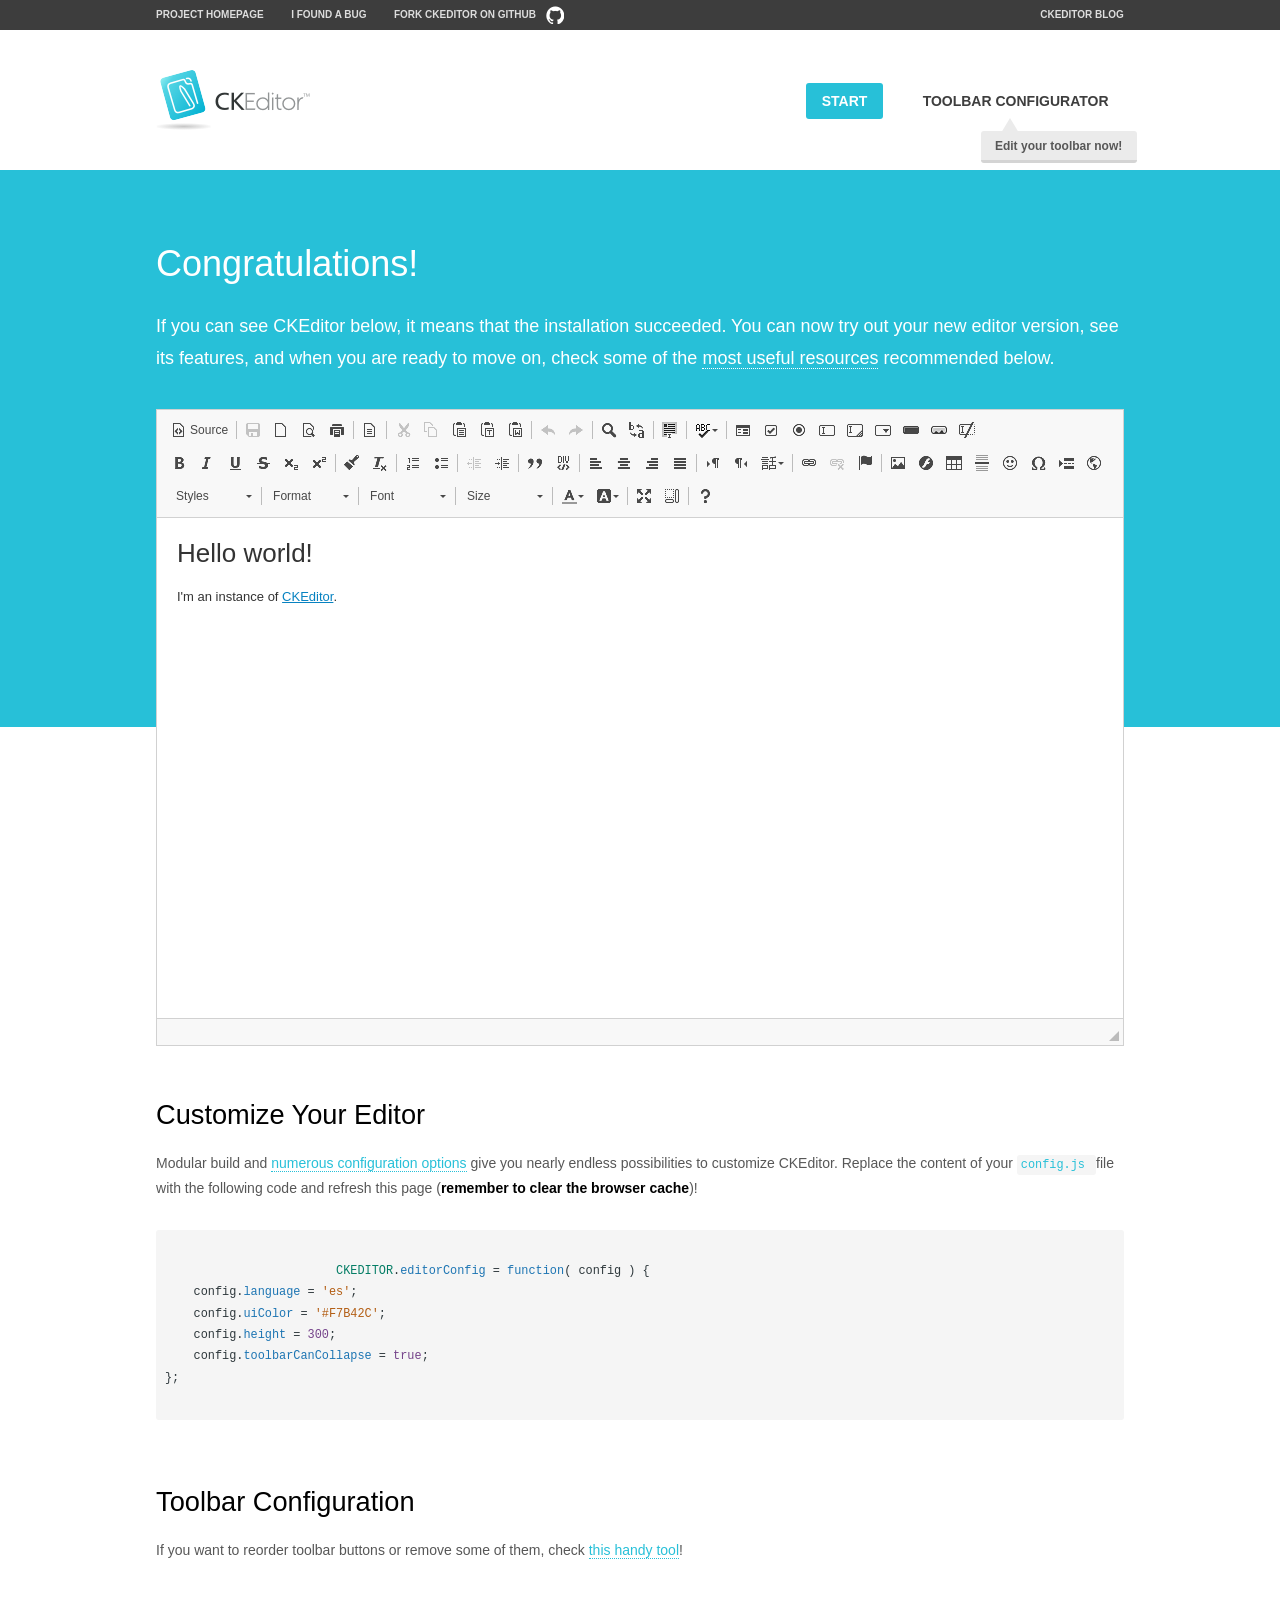
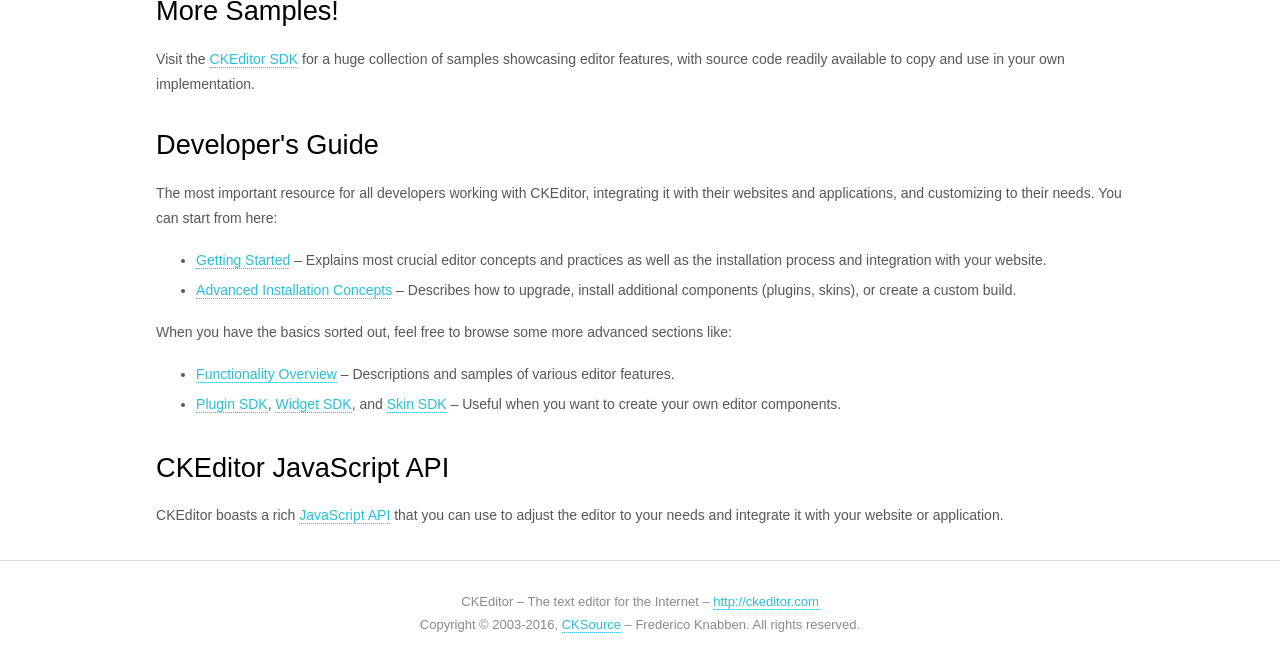
<file: src/main/resources/static/plugins/ckeditor/samples/index.html>
<!DOCTYPE html>
<!--
Copyright (c) 2003-2016, CKSource - Frederico Knabben. All rights reserved.
For licensing, see LICENSE.md or http://ckeditor.com/license
-->
<html>
<head>
<meta charset="utf-8">
<title>CKEditor Sample</title>
<script src="../ckeditor.js"></script>
<script src="js/sample.js"></script>
<link rel="stylesheet" href="css/samples.css">
<link rel="stylesheet" href="toolbarconfigurator/lib/codemirror/neo.css">
</head>
<body id="main">

	<nav class="navigation-a">
		<div class="grid-container">
			<ul class="navigation-a-left grid-width-70">
				<li><a href="http://ckeditor.com">Project Homepage</a></li>
				<li><a href="http://dev.ckeditor.com/">I found a bug</a></li>
				<li><a href="http://github.com/ckeditor/ckeditor-dev"
					class="icon-pos-right icon-navigation-a-github">Fork CKEditor
						on GitHub</a></li>
			</ul>
			<ul class="navigation-a-right grid-width-30">
				<li><a href="http://ckeditor.com/blog-list">CKEditor Blog</a></li>
			</ul>
		</div>
	</nav>

	<header class="header-a">
		<div class="grid-container">
			<h1 class="header-a-logo grid-width-30">
				<a href="index.html"><img src="img/logo.png"
					alt="CKEditor Sample"></a>
			</h1>

			<nav class="navigation-b grid-width-70">
				<ul>
					<li><a href="index.html" class="button-a button-a-background">Start</a></li>
					<li><a href="toolbarconfigurator/index.html" class="button-a">Toolbar
							configurator <span class="balloon-a balloon-a-nw">Edit
								your toolbar now!</span>
					</a></li>
				</ul>
			</nav>
		</div>
	</header>

	<main>
	<div class="adjoined-top">
		<div class="grid-container">
			<div class="content grid-width-100">
				<h1>Congratulations!</h1>
				<p>
					If you can see CKEditor below, it means that the installation
					succeeded. You can now try out your new editor version, see its
					features, and when you are ready to move on, check some of the <a
						href="#sample-customize">most useful resources</a> recommended
					below.
				</p>
			</div>
		</div>
	</div>
	<div class="adjoined-bottom">
		<div class="grid-container">
			<div class="grid-width-100">
				<div id="editor">
					<h1>Hello world!</h1>
					<p>
						I'm an instance of <a href="http://ckeditor.com">CKEditor</a>.
					</p>
				</div>
			</div>
		</div>
	</div>

	<div class="grid-container">
		<div class="content grid-width-100">
			<section id="sample-customize">
				<h2>Customize Your Editor</h2>
				<p>
					Modular build and <a
						href="http://docs.ckeditor.com/#!/guide/dev_configuration">numerous
						configuration options</a> give you nearly endless possibilities to
					customize CKEditor. Replace the content of your
					<code>
						<a href="../config.js">config.js</a>
					</code>
					file with the following code and refresh this page (<strong>remember
						to clear the browser cache</strong>)!
				</p>
				<pre class="cm-s-neo CodeMirror">
					<code>
						<span style="padding-right: 0.1px;"><span
							class="cm-variable">CKEDITOR</span>.<span class="cm-property">editorConfig</span> <span
							class="cm-operator">=</span> <span class="cm-keyword">function</span>( <span
							class="cm-def">config</span> ) {</span>
<span style="padding-right: 0.1px;"><span class="cm-tab">	</span><span
							class="cm-variable-2">config</span>.<span class="cm-property">language</span> <span
							class="cm-operator">=</span> <span class="cm-string">'es'</span>;</span>
<span style="padding-right: 0.1px;"><span class="cm-tab">	</span><span
							class="cm-variable-2">config</span>.<span class="cm-property">uiColor</span> <span
							class="cm-operator">=</span> <span class="cm-string">'#F7B42C'</span>;</span>
<span style="padding-right: 0.1px;"><span class="cm-tab">	</span><span
							class="cm-variable-2">config</span>.<span class="cm-property">height</span> <span
							class="cm-operator">=</span> <span class="cm-number">300</span>;</span>
<span style="padding-right: 0.1px;"><span class="cm-tab">	</span><span
							class="cm-variable-2">config</span>.<span class="cm-property">toolbarCanCollapse</span> <span
							class="cm-operator">=</span> <span class="cm-atom">true</span>;</span>
<span style="padding-right: 0.1px;">};</span>
					</code>
				</pre>
			</section>

			<section>
				<h2>Toolbar Configuration</h2>
				<p>
					If you want to reorder toolbar buttons or remove some of them,
					check <a href="toolbarconfigurator/index.html">this handy tool</a>!
				</p>
			</section>

			<section>
				<h2>More Samples!</h2>
				<p>
					Visit the <a href="http://sdk.ckeditor.com">CKEditor SDK</a> for a
					huge collection of samples showcasing editor features, with source
					code readily available to copy and use in your own implementation.
				</p>
			</section>

			<section>
				<h2>Developer's Guide</h2>
				<p>The most important resource for all developers working with
					CKEditor, integrating it with their websites and applications, and
					customizing to their needs. You can start from here:</p>
				<ul>
					<li><a
						href="http://docs.ckeditor.com/#!/guide/dev_installation">Getting
							Started</a> &ndash; Explains most crucial editor concepts and
						practices as well as the installation process and integration with
						your website.</li>
					<li><a
						href="http://docs.ckeditor.com/#!/guide/dev_advanced_installation">Advanced
							Installation Concepts</a> &ndash; Describes how to upgrade, install
						additional components (plugins, skins), or create a custom build.</li>
				</ul>
				<p>When you have the basics sorted out, feel free to browse some
					more advanced sections like:</p>
				<ul>
					<li><a href="http://docs.ckeditor.com/#!/guide/dev_features">Functionality
							Overview</a> &ndash; Descriptions and samples of various editor
						features.</li>
					<li><a
						href="http://docs.ckeditor.com/#!/guide/plugin_sdk_intro">Plugin
							SDK</a>, <a href="http://docs.ckeditor.com/#!/guide/widget_sdk_intro">Widget
							SDK</a>, and <a
						href="http://docs.ckeditor.com/#!/guide/skin_sdk_intro">Skin
							SDK</a> &ndash; Useful when you want to create your own editor
						components.</li>
				</ul>
			</section>

			<section>
				<h2>CKEditor JavaScript API</h2>
				<p>
					CKEditor boasts a rich <a href="http://docs.ckeditor.com/#!/api">JavaScript
						API</a> that you can use to adjust the editor to your needs and
					integrate it with your website or application.
				</p>
			</section>
		</div>
	</div>
	</main>

	<footer class="footer-a grid-container">
		<div class="grid-container">
			<p class="grid-width-100">
				CKEditor &ndash; The text editor for the Internet &ndash; <a
					class="samples" href="http://ckeditor.com/">http://ckeditor.com</a>
			</p>
			<p class="grid-width-100" id="copy">
				Copyright &copy; 2003-2016, <a class="samples"
					href="http://cksource.com/">CKSource</a> &ndash; Frederico Knabben.
				All rights reserved.
			</p>
		</div>
	</footer>
	<script>
	initSample();
</script>

</body>
</html>
</file>
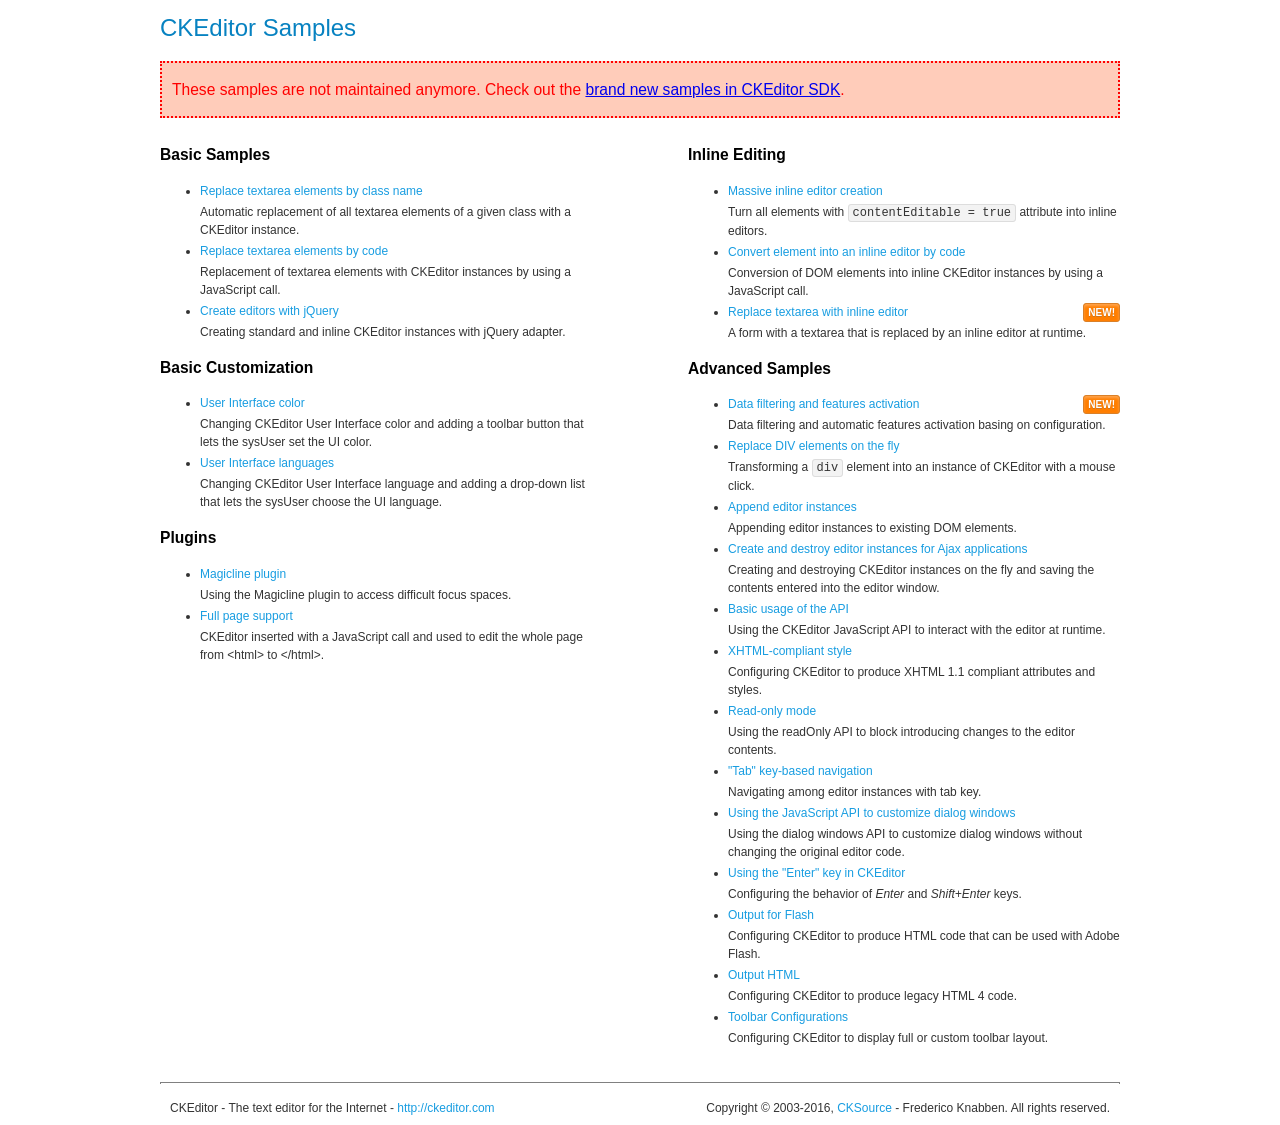
<file: src/main/resources/static/plugins/ckeditor/samples/old/index.html>
<!DOCTYPE html>
<!--
Copyright (c) 2003-2016, CKSource - Frederico Knabben. All rights reserved.
For licensing, see LICENSE.md or http://ckeditor.com/license
-->
<html>
<head>
<meta charset="utf-8">
<title>CKEditor Samples</title>
<link rel="stylesheet" href="sample.css">
</head>
<body>
	<h1 class="samples">CKEditor Samples</h1>
	<div class="warning deprecated">
		These samples are not maintained anymore. Check out the <a
			href="http://sdk.ckeditor.com/">brand new samples in CKEditor SDK</a>.
	</div>
	<div class="twoColumns">
		<div class="twoColumnsLeft">
			<h2 class="samples">Basic Samples</h2>
			<dl class="samples">
				<dt>
					<a class="samples" href="replacebyclass.html">Replace textarea
						elements by class name</a>
				</dt>
				<dd>Automatic replacement of all textarea elements of a given
					class with a CKEditor instance.</dd>

				<dt>
					<a class="samples" href="replacebycode.html">Replace textarea
						elements by code</a>
				</dt>
				<dd>Replacement of textarea elements with CKEditor instances by
					using a JavaScript call.</dd>

				<dt>
					<a class="samples" href="jquery.html">Create editors with
						jQuery</a>
				</dt>
				<dd>Creating standard and inline CKEditor instances with jQuery
					adapter.</dd>
			</dl>

			<h2 class="samples">Basic Customization</h2>
			<dl class="samples">
				<dt>
					<a class="samples" href="uicolor.html">User Interface color</a>
				</dt>
				<dd>Changing CKEditor User Interface color and adding a toolbar
					button that lets the sysUser set the UI color.</dd>

				<dt>
					<a class="samples" href="uilanguages.html">User Interface
						languages</a>
				</dt>
				<dd>Changing CKEditor User Interface language and adding a
					drop-down list that lets the sysUser choose the UI language.</dd>
			</dl>


			<h2 class="samples">Plugins</h2>
			<dl class="samples">
				<dt>
					<a class="samples" href="magicline/magicline.html">Magicline
						plugin</a>
				</dt>
				<dd>Using the Magicline plugin to access difficult focus
					spaces.</dd>

				<dt>
					<a class="samples" href="wysiwygarea/fullpage.html">Full page
						support</a>
				</dt>
				<dd>CKEditor inserted with a JavaScript call and used to edit
					the whole page from &lt;html&gt; to &lt;/html&gt;.</dd>
			</dl>
		</div>
		<div class="twoColumnsRight">
			<h2 class="samples">Inline Editing</h2>
			<dl class="samples">
				<dt>
					<a class="samples" href="inlineall.html">Massive inline editor
						creation</a>
				</dt>
				<dd>
					Turn all elements with
					<code>contentEditable = true</code>
					attribute into inline editors.
				</dd>

				<dt>
					<a class="samples" href="inlinebycode.html">Convert element
						into an inline editor by code</a>
				</dt>
				<dd>Conversion of DOM elements into inline CKEditor instances
					by using a JavaScript call.</dd>

				<dt>
					<a class="samples" href="inlinetextarea.html">Replace textarea
						with inline editor</a> <span class="new">New!</span>
				</dt>
				<dd>A form with a textarea that is replaced by an inline editor
					at runtime.</dd>


			</dl>

			<h2 class="samples">Advanced Samples</h2>
			<dl class="samples">
				<dt>
					<a class="samples" href="datafiltering.html">Data filtering and
						features activation</a> <span class="new">New!</span>
				</dt>
				<dd>Data filtering and automatic features activation basing on
					configuration.</dd>

				<dt>
					<a class="samples" href="divreplace.html">Replace DIV elements
						on the fly</a>
				</dt>
				<dd>
					Transforming a
					<code>div</code>
					element into an instance of CKEditor with a mouse click.
				</dd>

				<dt>
					<a class="samples" href="appendto.html">Append editor instances</a>
				</dt>
				<dd>Appending editor instances to existing DOM elements.</dd>

				<dt>
					<a class="samples" href="ajax.html">Create and destroy editor
						instances for Ajax applications</a>
				</dt>
				<dd>Creating and destroying CKEditor instances on the fly and
					saving the contents entered into the editor window.</dd>

				<dt>
					<a class="samples" href="api.html">Basic usage of the API</a>
				</dt>
				<dd>Using the CKEditor JavaScript API to interact with the
					editor at runtime.</dd>

				<dt>
					<a class="samples" href="xhtmlstyle.html">XHTML-compliant style</a>
				</dt>
				<dd>Configuring CKEditor to produce XHTML 1.1 compliant
					attributes and styles.</dd>

				<dt>
					<a class="samples" href="readonly.html">Read-only mode</a>
				</dt>
				<dd>Using the readOnly API to block introducing changes to the
					editor contents.</dd>

				<dt>
					<a class="samples" href="tabindex.html">"Tab" key-based
						navigation</a>
				</dt>
				<dd>Navigating among editor instances with tab key.</dd>



				<dt>
					<a class="samples" href="dialog/dialog.html">Using the
						JavaScript API to customize dialog windows</a>
				</dt>
				<dd>Using the dialog windows API to customize dialog windows
					without changing the original editor code.</dd>

				<dt>
					<a class="samples" href="enterkey/enterkey.html">Using the
						&quot;Enter&quot; key in CKEditor</a>
				</dt>
				<dd>
					Configuring the behavior of <em>Enter</em> and <em>Shift+Enter</em>
					keys.
				</dd>

				<dt>
					<a class="samples" href="htmlwriter/outputforflash.html">Output
						for Flash</a>
				</dt>
				<dd>Configuring CKEditor to produce HTML code that can be used
					with Adobe Flash.</dd>

				<dt>
					<a class="samples" href="htmlwriter/outputhtml.html">Output
						HTML</a>
				</dt>
				<dd>Configuring CKEditor to produce legacy HTML 4 code.</dd>

				<dt>
					<a class="samples" href="toolbar/toolbar.html">Toolbar
						Configurations</a>
				</dt>
				<dd>Configuring CKEditor to display full or custom toolbar
					layout.</dd>

			</dl>
		</div>
	</div>
	<div id="footer">
		<hr>
		<p>
			CKEditor - The text editor for the Internet - <a class="samples"
				href="http://ckeditor.com/">http://ckeditor.com</a>
		</p>
		<p id="copy">
			Copyright &copy; 2003-2016, <a class="samples"
				href="http://cksource.com/">CKSource</a> - Frederico Knabben. All
			rights reserved.
		</p>
	</div>
</body>
</html>
</file>
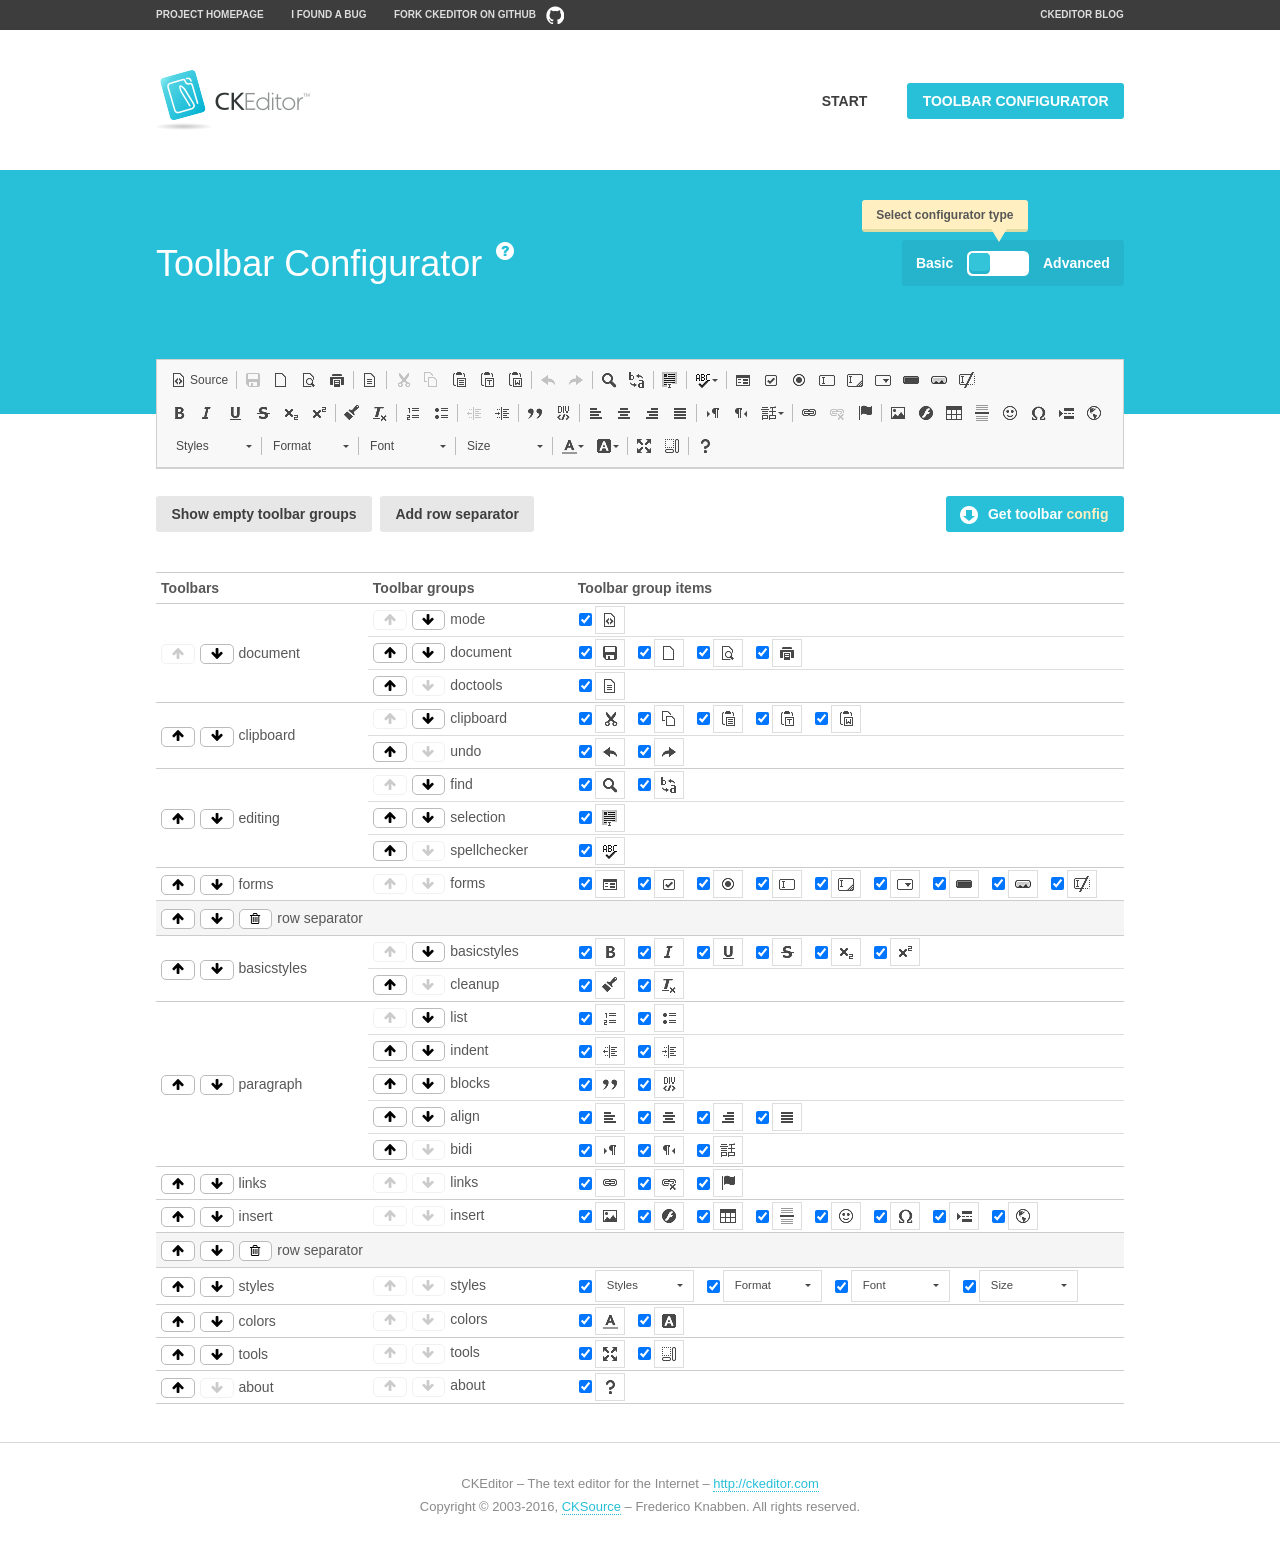
<file: src/main/resources/static/plugins/ckeditor/samples/toolbarconfigurator/index.html>
<!DOCTYPE html>
<!--
Copyright (c) 2003-2016, CKSource - Frederico Knabben. All rights reserved.
For licensing, see LICENSE.md or http://ckeditor.com/license
-->
<!--[if IE 8]><html class="ie8"><![endif]-->
<!--[if gt IE 8]><html><![endif]-->
<!--[if !IE]><!-->
<html>
<!--<![endif]-->
<head>
<meta charset="utf-8">
<title>Toolbar Configurator</title>
<script src="../../ckeditor.js"></script>
<script>
		if ( CKEDITOR.env.ie && CKEDITOR.env.version < 9 )
			CKEDITOR.tools.enableHtml5Elements( document );
	</script>
<link rel="stylesheet" href="lib/codemirror/codemirror.css">
<link rel="stylesheet" href="lib/codemirror/show-hint.css">
<link rel="stylesheet" href="lib/codemirror/neo.css">
<link rel="stylesheet" href="css/fontello.css">
<link rel="stylesheet" href="../css/samples.css">
</head>
<body id="toolbar">

	<nav class="navigation-a">
		<div class="grid-container">
			<ul class="navigation-a-left grid-width-70">
				<li><a href="http://ckeditor.com">Project Homepage</a></li>
				<li><a href="http://dev.ckeditor.com/">I found a bug</a></li>
				<li><a href="http://github.com/ckeditor/ckeditor-dev"
					class="icon-pos-right icon-navigation-a-github">Fork CKEditor
						on GitHub</a></li>
			</ul>
			<ul class="navigation-a-right grid-width-30">
				<li><a href="http://ckeditor.com/blog-list">CKEditor Blog</a></li>
			</ul>
		</div>
	</nav>

	<header class="header-a">
		<div class="grid-container">
			<h1 class="header-a-logo grid-width-30">
				<a href="../index.html"><img src="../img/logo.png"
					alt="CKEditor Logo"></a>
			</h1>
			<nav class="navigation-b grid-width-70">
				<ul>
					<li><a href="../index.html" class="button-a">Start</a></li>
					<li><a href="index.html" class="button-a button-a-background">Toolbar
							configurator</a></li>
				</ul>
			</nav>
		</div>
	</header>

	<main>
	<div class="adjoined-top">
		<div class="grid-container">
			<div class="content grid-width-100">
				<div class="grid-container-nested">
					<h1 class="grid-width-60">
						Toolbar Configurator <a href="#help-content" type="button"
							title="Configurator help" id="help"
							class="button-a button-a-background button-a-no-text icon-pos-left icon-question-mark">Help</a>
					</h1>

					<div class="grid-width-40 grid-switch-magic">
						<div class="switch">
							<span class="balloon-a balloon-a-se">Select configurator
								type</span> <input type="radio" name="radio" data-num="1"
								id="radio-basic" /> <input type="radio" name="radio"
								data-num="2" id="radio-advanced" /> <label data-for="1"
								for="radio-basic">Basic</label> <span class="switch-inner">
								<span class="handler"></span>
							</span> <label data-for="2" for="radio-advanced">Advanced</label>
						</div>
					</div>
				</div>
			</div>
		</div>
	</div>
	<div class="adjoined-bottom">
		<div class="grid-container">
			<div class="grid-width-100">
				<div class="editors-container">
					<div id="editor-basic"></div>
					<div id="editor-advanced"></div>
				</div>
			</div>
		</div>
	</div>

	<div class="grid-container configurator">
		<div class="content grid-width-100">
			<div class="configurator">
				<div>
					<div id="toolbarModifierWrapper"></div>
				</div>
			</div>
		</div>
	</div>

	<div id="help-content">
		<div class="grid-container">
			<div class="grid-width-100">
				<h2>What Am I Doing Here?</h2>

				<div class="grid-container grid-container-nested">
					<div class="basic">
						<div class="grid-width-50">
							<p>
								Arrange <a
									href="http://docs.ckeditor.com/#!/api/CKEDITOR.config-cfg-toolbarGroups">toolbar
									groups</a>, toggle <a
									href="http://docs.ckeditor.com/#!/api/CKEDITOR.config-cfg-removeButtons">button
									visibility</a> according to your needs and get your toolbar
								configuration.
							</p>
							<p>
								You can replace the content of the <a href="../../config.js"><code>config.js</code></a>
								file with the generated configuration. If you already set some
								configuration options you will need to merge both
								configurations.
							</p>
						</div>
						<div class="grid-width-50">
							<p>
								Read more about different ways of <a
									href="http://docs.ckeditor.com/#!/guide/dev_configuration">setting
									configuration</a> and do not forget about <strong>clearing
									browser cache</strong>.
							</p>
							<p>
								Arranging toolbar groups is the recommended way of configuring
								the toolbar, but if you need more freedom you can use the <a
									href="#advanced">advanced configurator</a>.
							</p>
						</div>
					</div>
					<div class="advanced" style="display: none;">
						<div class="grid-width-50">
							<p>
								With this code editor you can edit your <a
									href="http://docs.ckeditor.com/#!/api/CKEDITOR.config-cfg-toolbar">toolbar
									configuration</a> live.
							</p>
							<p>
								You can replace the content of the <a href="../../config.js"><code>config.js</code></a>
								file with the generated configuration. If you already set some
								configuration options you will need to merge both
								configurations.
							</p>
						</div>
						<div class="grid-width-50">
							<p>
								Read more about different ways of <a
									href="http://docs.ckeditor.com/#!/guide/dev_configuration">setting
									configuration</a> and do not forget about <strong>clearing
									browser cache</strong>.
							</p>
						</div>
					</div>
				</div>

				<p class="grid-container grid-container-nested">
					<button type="button"
						class="help-content-close grid-width-100 button-a button-a-background">Got
						it. Let's play!</button>
				</p>
			</div>
		</div>
	</div>
	</main>

	<footer class="footer-a grid-container">
		<p class="grid-width-100">
			CKEditor &ndash; The text editor for the Internet &ndash; <a
				class="samples" href="http://ckeditor.com/">http://ckeditor.com</a>
		</p>
		<p class="grid-width-100" id="copy">
			Copyright &copy; 2003-2016, <a class="samples"
				href="http://cksource.com/">CKSource</a> &ndash; Frederico Knabben.
			All rights reserved.
		</p>
	</footer>

	<script src="lib/codemirror/codemirror.js"></script>
	<script src="lib/codemirror/javascript.js"></script>
	<script src="lib/codemirror/show-hint.js"></script>

	<script src="js/fulltoolbareditor.js"></script>
	<script src="js/abstracttoolbarmodifier.js"></script>
	<script src="js/toolbarmodifier.js"></script>
	<script src="js/toolbartextmodifier.js"></script>
	<script src="../js/sf.js"></script>

	<script>
	( function() {
		'use strict';

		var mode = ( window.location.hash.substr( 1 ) === 'advanced' ) ? 'advanced' : 'basic',
			configuratorSection = CKEDITOR.document.findOne( 'main > .grid-container.configurator' ),
			basicInstruction = CKEDITOR.document.findOne( '#help-content .basic' ),
			advancedInstruction = CKEDITOR.document.findOne( '#help-content .advanced' ),

			// Configurator mode switcher.
			modeSwitchBasic = CKEDITOR.document.getById( 'radio-basic' ),
			modeSwitchAdvanced = CKEDITOR.document.getById( 'radio-advanced' );

		// Initial setup
		function updateSwitcher() {
			if ( mode === 'advanced' ) {
				modeSwitchAdvanced.$.checked = true;
			} else {
				modeSwitchBasic.$.checked = true;
			}
		}

		updateSwitcher();

		CKEDITOR.document.getWindow().on( 'hashchange', function( e ) {
			var hash = window.location.hash.substr( 1 );
			if ( !( hash === 'advanced' || hash === 'basic' ) ) {
				return;
			}
			mode = hash;
			onToolbarsDone( mode );
		} );

		CKEDITOR.document.getWindow().on( 'resize', function() {
			updateToolbar( ( mode === 'basic' ? toolbarModifier : toolbarTextModifier )[ 'editorInstance' ] );
		} );

		function onRefresh( modifier ) {
			modifier = modifier || this;

			if ( mode === 'basic' && modifier instanceof ToolbarConfigurator.ToolbarTextModifier ) {
				return;
			}

			// CodeMirror container becomes visible, so we need to refresh and to avoid rendering problems.
			if ( mode === 'advanced' && modifier instanceof ToolbarConfigurator.ToolbarTextModifier ) {
				modifier.codeContainer.refresh();
			}

			updateToolbar( modifier.editorInstance );
		}

		function updateToolbar( editor ) {
			var editorContainer = editor.container;

			// Not always editor is loaded.
			if ( !editorContainer ) {
				return;
			}

			var displayStyle = editorContainer.getStyle( 'display' );

			editorContainer.setStyle( 'display', 'block' );

			var newHeight = editorContainer.getSize( 'height' );

			var newMarginTop = parseInt( editorContainer.getComputedStyle( 'margin-top' ), 10 );
			newMarginTop = ( isNaN( newMarginTop ) ? 0 : Number( newMarginTop ) );

			var newMarginBottom = parseInt( editorContainer.getComputedStyle( 'margin-bottom' ), 10 );
			newMarginBottom = ( isNaN( newMarginBottom ) ? 0 : Number( newMarginBottom ) );

			var result = newHeight + newMarginTop + newMarginBottom;

			editorContainer.setStyle( 'display', displayStyle );

			editor.container.getAscendant( 'div' ).setStyle( 'height', result + 'px' );
		}

		var toolbarModifier = new ToolbarConfigurator.ToolbarModifier( 'editor-basic' );

		var done = 0;
		toolbarModifier.init( onToolbarInit );
		toolbarModifier.onRefresh = onRefresh;

		CKEDITOR.document.getById( 'toolbarModifierWrapper' ).append( toolbarModifier.mainContainer );

		var toolbarTextModifier = new ToolbarConfigurator.ToolbarTextModifier( 'editor-advanced' );
		toolbarTextModifier.init( onToolbarInit );
		toolbarTextModifier.onRefresh = onRefresh;

		function onToolbarInit() {
			if ( ++done === 2 ) {
				onToolbarsDone();

				positionSticky.watch( CKEDITOR.document.findOne( '.toolbar' ), function() {
					return mode === 'advanced';
				} );
			}
		}

		function onToolbarsDone() {
			if ( mode === 'basic' ) {
				toggleModeBasic( false );
			} else {
				toggleModeAdvanced( false );
			}

			updateSwitcher();

			setTimeout( function() {
				CKEDITOR.document.findOne( '.editors-container' ).addClass( 'active' );
				CKEDITOR.document.findOne( '#toolbarModifierWrapper' ).addClass( 'active' );
			}, 200 );
		}

		CKEDITOR.document.getById( 'toolbarModifierWrapper' ).append( toolbarTextModifier.mainContainer );

		function toogleModeSwitch( onElement, offElement, onModifier, offModifier ) {
			onElement.addClass( 'fancy-button-active' );
			offElement.removeClass( 'fancy-button-active' );

			onModifier.showUI();
			offModifier.hideUI();
		}

		function toggleModeBasic( callOnRefresh ) {
			callOnRefresh = ( callOnRefresh !== false );
			mode = 'basic';
			window.location.hash = '#basic';
			toogleModeSwitch( modeSwitchBasic, modeSwitchAdvanced, toolbarModifier, toolbarTextModifier );

			configuratorSection.removeClass( 'freed-width' );
			basicInstruction.show();
			advancedInstruction.hide();

			callOnRefresh && onRefresh( toolbarModifier );
		}

		function toggleModeAdvanced( callOnRefresh ) {
			callOnRefresh = ( callOnRefresh !== false );
			mode = 'advanced';
			window.location.hash = '#advanced';
			toogleModeSwitch( modeSwitchAdvanced, modeSwitchBasic, toolbarTextModifier, toolbarModifier );

			configuratorSection.addClass( 'freed-width' );
			advancedInstruction.show();
			basicInstruction.hide();

			callOnRefresh && onRefresh( toolbarTextModifier );
		}

		modeSwitchBasic.on( 'click', toggleModeBasic );
		modeSwitchAdvanced.on( 'click', toggleModeAdvanced );

		//
		// Position:sticky for the toolbar.
		//

		// Will make elements behave like they were styled with position:sticky.
		var positionSticky = {
			// Store object: {
			// 		element: CKEDITOR.dom.element, // Element which will float.
			// 		placeholder: CKEDITOR.dom.element, // Placeholder which is place to prevent page bounce.
			// 		isFixed: boolean // Whether element float now.
			// }
			watched: [],

			active: [],

			staticContainer: null,

			init: function() {
				var element = CKEDITOR.dom.element.createFromHtml(
					'<div class="staticContainer">' +
						'<div class="grid-container" >' +
							'<div class="grid-width-100">' +
								'<div class="inner"></div>' +
							'</div>' +
						'</div>' +
					'</div>' );

				this.staticContainer = element.findOne( '.inner' );

				CKEDITOR.document.getBody().append( element );
			},

			watch: function( element, preventFunc ) {
				this.watched.push( {
					element: element,
					placeholder: new CKEDITOR.dom.element( 'div' ),
					isFixed: false,
					preventFunc: preventFunc
				} );
			},

			checkAll: function() {
				for ( var i = 0; i < this.watched.length; i++ ) {
					this.check( this.watched[ i ] );
				}
			},

			check: function( element ) {
				var isFixed = element.isFixed;
				var shouldBeFixed = this.shouldBeFixed( element );

				// Nothing to be done.
				if ( isFixed === shouldBeFixed ) {
					return;
				}

				var placeholder = element.placeholder;

				if ( isFixed ) {
					// Unfixing.

					element.element.insertBefore( placeholder );
					placeholder.remove();

					element.element.removeStyle( 'margin' );

					this.active.splice( CKEDITOR.tools.indexOf( this.active, element ), 1 );

				} else {
					// Fixing.
					placeholder.setStyle( 'width', element.element.getSize( 'width' ) + 'px' );
					placeholder.setStyle( 'height', element.element.getSize( 'height' ) + 'px' );
					placeholder.setStyle( 'margin-bottom', element.element.getComputedStyle( 'margin-bottom' ) );
					placeholder.setStyle( 'display', element.element.getComputedStyle( 'display' ) );
					placeholder.insertAfter( element.element );

					this.staticContainer.append( element.element );

					this.active.push( element );
				}

				element.isFixed = !element.isFixed;
			},

			shouldBeFixed: function( element ) {
				if ( element.preventFunc && element.preventFunc() ) {
					return false;
				}

				// If element is already fixed we are checking it's placeholder.
				var related = ( element.isFixed ? element.placeholder : element.element ),
					clientRect = related.$.getBoundingClientRect(),
					staticHeight = this.staticContainer.getSize('height' ),
					elemHeight = element.element.getSize( 'height' );

				if ( element.isFixed ) {
					return ( clientRect.top + elemHeight < staticHeight );
				} else {
					return ( clientRect.top < staticHeight );
				}
			}
		};

		positionSticky.init();

		CKEDITOR.document.getWindow().on( 'scroll',
			new CKEDITOR.tools.eventsBuffer( 100, positionSticky.checkAll, positionSticky ).input
		);

		// Make the toolbar sticky.
		positionSticky.watch( CKEDITOR.document.findOne( '.editors-container' ) );

		// Help button and help-content.
		( function() {
			var helpButton = CKEDITOR.document.getById( 'help' ),
				helpContent = CKEDITOR.document.getById( 'help-content' );

			// Don't show help button on IE8 because it's unsupported by Pico Modal.
			if ( CKEDITOR.env.ie && CKEDITOR.env.version == 8 ) {
				helpButton.hide();
			} else {
				// Display help modal when the button is clicked.
				helpButton.on( 'click', function( evt ) {
					SF.modal( {
						// Clone modal content from DOM.
						content: helpContent.getHtml(),

						afterCreate: function( modal ) {
							// Enable modal content button to close the modal.
							new CKEDITOR.dom.element( modal.modalElem() ).findOne( '.help-content-close' ).once( 'click', modal.close );
						}
					} ).show();
				} );
			}
		} )();
	} )();
</script>
</body>
</html>
</file>
<file: src/main/resources/static/plugins/ckeditor/samples/css/samples.css>
/**
 * @license Copyright (c) 2003-2016, CKSource - Frederico Knabben. All rights reserved.
 * For licensing, see LICENSE.md or http://ckeditor.com/license
 */
@media ( max-width : 900px) {
	.global-is-mobile-hidden {
		display: none !important;
	}
}

article, aside, details, figcaption, figure, footer, header, hgroup,
	main, menu, nav, section {
	display: block;
}

body, html {
	margin: 0;
	padding: 0;
	font: 16px/1.8 Arial, 'Helvetica Neue', Helvetica, sans-serif;
	font-weight: 300;
	color: #575757;
}

.grid-width-10 {
	width: 10%;
}

.grid-width-20 {
	width: 20%;
}

.grid-width-30 {
	width: 30%;
}

.grid-width-40 {
	width: 40%;
}

.grid-width-50 {
	width: 50%;
}

.grid-width-60 {
	width: 60%;
}

.grid-width-70 {
	width: 70%;
}

.grid-width-80 {
	width: 80%;
}

.grid-width-90 {
	width: 90%;
}

.grid-width-100 {
	width: 100%;
}

@media ( max-width : 900px) {
	.grid-width-10, .grid-width-20, .grid-width-30, .grid-width-40,
		.grid-width-50, .grid-width-60, .grid-width-70, .grid-width-80,
		.grid-width-90, .grid-width-100 {
		width: 100%;
	}
}

*[class*="grid-width"] {
	-webkit-box-sizing: border-box;
	-moz-box-sizing: border-box;
	box-sizing: border-box;
	padding-left: 4%;
	padding-right: 4%;
	float: left;
}

*[class*="grid-width"]:after, .grid-container:after, *[class*="grid-width"]:before,
	.grid-container:before {
	content: '';
	display: block;
	overflow: hidden;
	visibility: hidden;
	font-size: 0;
	line-height: 0;
	width: 0;
	height: 0;
}

*[class*="grid-width"]:after, .grid-container:after {
	clear: both;
}

.grid-container {
	-webkit-box-sizing: border-box;
	-moz-box-sizing: border-box;
	box-sizing: border-box;
	margin-left: auto;
	margin-right: auto;
}

.grid-container-nested *[class*="grid-width"]:first-child {
	padding-left: 0;
}

.grid-container-nested *[class*="grid-width"]:last-child {
	padding-right: 0;
}

@media ( max-width : 900px) {
	.grid-container-nested *[class*="grid-width"]:first-child {
		padding-left: 4%;
	}
	.grid-container-nested *[class*="grid-width"]:last-child {
		padding-right: 4%;
	}
}

.header-a {
	min-height: 140px;
	overflow: hidden;
}

.header-a .header-a-logo {
	margin: 40px 0 0;
}

@media ( max-width : 900px) {
	.header-a .header-a-logo {
		text-align: center;
	}
}

.header-a .header-a-logo img {
	border: transparent;
}

.navigation-a {
	height: 30px;
	background: #3D3D3D;
	position: absolute;
	left: 0;
	right: 0;
	top: 0;
	padding: 0;
	overflow: hidden;
}

@media ( max-width : 900px) {
	.navigation-a {
		text-align: center;
	}
}

.navigation-a ul {
	list-style: none;
	margin: 0;
	overflow: hidden;
}

.navigation-a ul li, .navigation-a ul li a {
	display: inline-block;
}

@media ( max-width : 900px) {
	.navigation-a ul {
		width: auto;
		text-overflow: ellipsis;
		white-space: nowrap;
		display: inline-block;
		float: none;
	}
	.navigation-a ul:before, .navigation-a ul:after {
		display: none;
	}
}

.navigation-a ul.navigation-a-left {
	text-align: left;
}

@media ( max-width : 900px) {
	.navigation-a ul.navigation-a-left {
		padding-right: 0;
	}
}

.navigation-a ul.navigation-a-right {
	text-align: right;
}

@media ( max-width : 900px) {
	.navigation-a ul.navigation-a-right {
		padding-left: 23px;
	}
}

.navigation-a ul li+li {
	margin-left: 23px;
}

.navigation-a ul li a {
	font-size: 10px;
	font-size: 0.625rem;
	line-height: 18px;
	line-height: 1.13rem;
	line-height: 30px;
	float: left;
	color: #ddd;
	font-weight: bold;
	text-decoration: none;
	text-transform: uppercase;
}

.navigation-a ul li a:hover {
	cursor: pointer;
	color: #fff;
}

.icon-navigation-a-github:before, .icon-navigation-a-github:after {
	background-image:
		url("[data-uri]");
}

.navigation-b {
	text-align: right;
	margin: 52px 0 0;
	overflow: visible;
}

@media ( max-width : 900px) {
	.navigation-b {
		text-align: center;
		margin-top: 20px;
		padding: 0;
	}
}

.navigation-b ul {
	padding: 0;
	list-style: none;
	margin: 0;
	overflow: visible;
}

.navigation-b ul li, .navigation-b ul li a {
	display: inline-block;
}

@media ( max-width : 900px) {
	.navigation-b ul {
		display: table;
		width: 100%;
		padding-bottom: 1.5em;
	}
}

@media ( max-width : 900px) {
	.navigation-b ul li {
		display: table-row;
	}
}

.navigation-b ul li+li {
	margin-left: 20px;
}

@media ( max-width : 900px) {
	.navigation-b ul li+li {
		margin-left: 0;
	}
}

.navigation-b ul li a {
	-webkit-box-sizing: border-box;
	-moz-box-sizing: border-box;
	box-sizing: border-box;
	text-transform: uppercase;
	text-decoration: none;
	outline: none;
}

@media ( max-width : 900px) {
	.navigation-b ul li a {
		width: 100%;
		-webkit-border-radius: 0;
		-webkit-background-clip: padding-box;
		-moz-border-radius: 0;
		-moz-background-clip: padding;
		border-radius: 0;
		background-clip: padding-box;
	}
}

.footer-a {
	font-size: 13px;
	font-size: 0.8125rem;
	line-height: 23.4px;
	line-height: 1.46rem;
	padding-top: 2.25em;
	padding-bottom: 2.25em;
	overflow: hidden;
	color: #8a8a8a;
}

.footer-a a {
	color: #27C0D8;
	text-decoration: none;
	border-bottom: 1px dotted #27C0D8;
}

.footer-a a:hover {
	color: #23adc2;
}

.footer-a p {
	margin: 0;
	display: inline-block;
	text-align: center;
}

.content {
	font-size: 14px;
	font-size: 0.875rem;
	line-height: 25.2px;
	line-height: 1.57rem;
	overflow: hidden;
	padding-top: 1.5em;
	padding-bottom: 1.5em;
}

.content p {
	margin: 0.75em 0;
}

.content ul, .content ol, .content pre, .content blockquote, .content textarea:not
	([class^="cke"] ), .content .cke {
	margin: 1.875em 0;
}

.content code, .content kbd {
	-webkit-border-radius: 3px;
	-webkit-background-clip: padding-box;
	-moz-border-radius: 3px;
	-moz-background-clip: padding;
	border-radius: 3px;
	background-clip: padding-box;
	padding: 3px 4px;
}

.content pre, .content code, .content kbd, .content blockquote {
	background: #f5f5f5;
}

.content blockquote, .content pre {
	background: none;
	border-left: 4px solid #27C0D8;
	padding: 1.5em 2.25em;
}

.content p a, .content ul a, .content ol a, .content blockquote a,
	.content h1 a, .content h2 a, .content h3 a, .content h4 a, .content h5 a
	{
	color: #27C0D8;
	text-decoration: none;
	border-bottom: 1px dotted #27C0D8;
}

.content p a:hover, .content ul a:hover, .content ol a:hover, .content blockquote a:hover,
	.content h1 a:hover, .content h2 a:hover, .content h3 a:hover, .content h4 a:hover,
	.content h5 a:hover {
	color: #23adc2;
}

.content h1, .content h2, .content h3, .content h4, .content h5 {
	color: #000;
	font-weight: 100;
}

.content h1 code, .content h2 code, .content h3 code, .content h4 code,
	.content h5 code, .content h1 kbd, .content h2 kbd, .content h3 kbd,
	.content h4 kbd, .content h5 kbd {
	font-size: inherit;
}

.content h1 a.content-heading-anchor, .content h2 a.content-heading-anchor,
	.content h3 a.content-heading-anchor, .content h4 a.content-heading-anchor,
	.content h5 a.content-heading-anchor {
	font-weight: 100;
	vertical-align: middle;
	opacity: 0;
	border: 0;
}

.content h1:hover a.content-heading-anchor, .content h2:hover a.content-heading-anchor,
	.content h3:hover a.content-heading-anchor, .content h4:hover a.content-heading-anchor,
	.content h5:hover a.content-heading-anchor {
	opacity: 1;
}

.content h1:target a, .content h2:target a, .content h3:target a,
	.content h4:target a, .content h5:target a {
	-webkit-animation: targetLinkOpacity 0.5s linear alternate;
	-moz-animation: targetLinkOpacity 0.5s linear alternate;
	-o-animation: targetLinkOpacity 0.5s linear alternate;
	animation: targetLinkOpacity 0.5s linear alternate;
	opacity: 1;
}

.content input, .content select, .content textarea:not ([class^="cke"] )
	{
	-webkit-border-radius: 3px;
	-webkit-background-clip: padding-box;
	-moz-border-radius: 3px;
	-moz-background-clip: padding;
	border-radius: 3px;
	background-clip: padding-box;
	-webkit-box-shadow: inset 0 1px 1px rgba(0, 0, 0, 0.08);
	-moz-box-shadow: inset 0 1px 1px rgba(0, 0, 0, 0.08);
	box-shadow: inset 0 1px 1px rgba(0, 0, 0, 0.08);
	font: inherit;
	color: inherit;
	border: 1px solid #D9D9D9;
	padding: .2em .5em;
}

.content input:focus, .content select:focus, .content textarea:not ([class^="cke"]
	):focus {
	border-color: #66afe9;
	outline: 0;
	-webkit-box-shadow: inset 0 1px 1px rgba(0, 0, 0, 0.08), 0 0 8px #93c6ef;
	-moz-box-shadow: inset 0 1px 1px rgba(0, 0, 0, 0.08), 0 0 8px #93c6ef;
	box-shadow: inset 0 1px 1px rgba(0, 0, 0, 0.08), 0 0 8px #93c6ef;
}

.content abbr {
	border-bottom: 1px dotted #666;
	cursor: pointer;
}

.content blockquote {
	font-style: italic;
	font-family: Georgia, Times, "Times New Roman", serif;
	font-size: 16px;
	font-size: 1rem;
	line-height: 28.8px;
	line-height: 1.8rem;
}

.content em {
	font-style: italic;
}

.content h1 {
	font-size: 36px;
	font-size: 2.25rem;
	line-height: 64.8px;
	line-height: 4.05rem;
	margin: 1.125em 0 0;
}

.content h2 {
	font-size: 27.2px;
	font-size: 1.7rem;
	line-height: 48.96px;
	line-height: 3.06rem;
	margin: 0.9em 0 0;
}

.content h3 {
	font-size: 24px;
	font-size: 1.5rem;
	line-height: 43.2px;
	line-height: 2.7rem;
	font-weight: 500;
	margin: 0.75em 0 0;
}

.content h4 {
	font-size: 19.2px;
	font-size: 1.2rem;
	line-height: 34.56px;
	line-height: 2.16rem;
	font-weight: 500;
	margin: 0.75em 0 0;
}

.content h5 {
	font-size: 17.6px;
	font-size: 1.1rem;
	line-height: 31.68px;
	line-height: 1.98rem;
	font-weight: 500;
	margin: 0.75em 0 0;
}

.content hr {
	border: 0;
	border-top: 4px solid #D9D9D9;
	margin: 1.5em 0;
}

.content input[type="text"] {
	height: 1.8em;
	line-height: 1.8em;
}

.content input[type="button"] {
	-webkit-appearance: button;
	-moz-appearance: button;
	appearance: button;
}

.content kbd {
	font-size: 12px;
	font-size: 0.75rem;
	line-height: 21.6px;
	line-height: 1.35rem;
	font-family: Arial, 'Helvetica Neue', Helvetica, sans-serif;
	padding: 2px 6px;
	-webkit-box-shadow: 0 0 4px #fff inset, 0 2px 0 #D9D9D9;
	-moz-box-shadow: 0 0 4px #fff inset, 0 2px 0 #D9D9D9;
	box-shadow: 0 0 4px #fff inset, 0 2px 0 #D9D9D9;
}

.content p img {
	vertical-align: middle;
}

.content p pre {
	padding: 1.5em;
}

.content pre {
	padding: 0;
	border: 0;
	tab-size: 4;
	-o-tab-size: 4;
	-moz-tab-size: 4;
}

.content pre, .content code {
	font-size: 11.89px;
	font-size: 0.743rem;
	line-height: 21.4px;
	line-height: 1.34rem;
	font-family: Consolas, Menlo, Monaco, Lucida Console, Liberation Mono,
		DejaVu Sans Mono, Bitstream Vera Sans Mono, Courier New, monospace,
		serif;
}

.content pre a, .content code a {
	border: 0;
}

.content pre code {
	padding: 0.75em;
	display: block;
}

.content strong {
	color: #000;
}

.content ul ul, .content ol ul, .content ul ol, .content ol ol {
	margin: 0.75em 0;
}

.content ul li, .content ol li {
	font-size: 14px;
	font-size: 0.875rem;
	line-height: 30.24px;
	line-height: 1.89rem;
}

.content textarea:not ([class^="cke"] ) {
	width: 100%;
}

.content div.todo {
	border: 2px dotted #444;
	padding: 10px;
	margin: 60px 0 10px 0;
	/* Remove me some day */
}

.content div.todo:before {
	content: "TODO";
	font-weight: bold;
}

body a.button-a, body button.button-a, body input.button-a {
	-webkit-border-radius: 3px;
	-webkit-background-clip: padding-box;
	-moz-border-radius: 3px;
	-moz-background-clip: padding;
	border-radius: 3px;
	background-clip: padding-box;
	font-size: 14px;
	font-size: 0.875rem;
	line-height: 25.2px;
	line-height: 1.57rem;
	height: 36px;
	line-height: 36px;
	padding: 0 1.1em;
	font-weight: 700;
	color: #3e3e3e;
	white-space: nowrap;
	text-decoration: none;
	display: inline-block;
	cursor: pointer;
	border: 0;
	vertical-align: middle;
	margin: 1px 0;
	background: transparent;
}

body a.button-a.icon-pos-left, body button.button-a.icon-pos-left, body input.button-a.icon-pos-left
	{
	padding-left: .8em;
}

body a.button-a.icon-pos-right, body button.button-a.icon-pos-right,
	body input.button-a.icon-pos-right {
	padding-right: .8em;
}

body a.button-a.button-a-no-text, body button.button-a.button-a-no-text,
	body input.button-a.button-a-no-text {
	-webkit-border-radius: 100px;
	-webkit-background-clip: padding-box;
	-moz-border-radius: 100px;
	-moz-background-clip: padding;
	border-radius: 100px;
	background-clip: padding-box;
	width: 36px;
	padding: 0;
	text-indent: -999px;
	overflow: hidden;
	position: relative;
	text-align: center;
}

body a.button-a.button-a-no-text:before, body button.button-a.button-a-no-text:before,
	body input.button-a.button-a-no-text:before {
	position: absolute;
	left: 50%;
	top: 50%;
	margin: -9px 0 0 -9px;
}

@media ( max-width : 900px) {
	body a.button-a.button-a-mobile-collapsed, body button.button-a.button-a-mobile-collapsed,
		body input.button-a.button-a-mobile-collapsed {
		-webkit-border-radius: 100px;
		-webkit-background-clip: padding-box;
		-moz-border-radius: 100px;
		-moz-background-clip: padding;
		border-radius: 100px;
		background-clip: padding-box;
		width: 36px;
		padding: 0;
		text-indent: -999px;
		overflow: hidden;
		position: relative;
		text-align: center;
	}
	body a.button-a.button-a-mobile-collapsed:before, body button.button-a.button-a-mobile-collapsed:before,
		body input.button-a.button-a-mobile-collapsed:before {
		position: absolute;
		left: 50%;
		top: 50%;
		margin: -9px 0 0 -9px;
	}
	body a.button-a.button-a-mobile-collapsed:before, body button.button-a.button-a-mobile-collapsed:before,
		body input.button-a.button-a-mobile-collapsed:before {
		position: absolute;
		left: 50%;
		top: 50%;
		margin: -9px 0 0 -9px;
	}
}

body a.button-a:active, body button.button-a:active, body input.button-a:active,
	body a.button-a:hover, body button.button-a:hover, body input.button-a:hover
	{
	color: #fff;
	background: #23adc2;
}

body a.button-a:focus, body button.button-a:focus, body input.button-a:focus
	{
	border-color: #66afe9;
	outline: 0;
	-webkit-box-shadow: inset 0 1px 1px rgba(0, 0, 0, 0.075), 0 0 8px
		#93c6ef;
	-moz-box-shadow: inset 0 1px 1px rgba(0, 0, 0, 0.075), 0 0 8px #93c6ef;
	box-shadow: inset 0 1px 1px rgba(0, 0, 0, 0.075), 0 0 8px #93c6ef;
}

body a.button-a-soft, body button.button-a-soft, body input.button-a-soft
	{
	background: #e7e7e7;
}

body a.button-a-soft:active, body button.button-a-soft:active, body input.button-a-soft:active,
	body a.button-a-soft:hover, body button.button-a-soft:hover, body input.button-a-soft:hover
	{
	color: #3e3e3e;
	background: #cecece;
}

body a.button-a-background, body button.button-a-background, body input.button-a-background,
	body a.navigation-b ul li a:hover, body button.navigation-b ul li a:hover,
	body input.navigation-b ul li a:hover {
	color: #fff;
	background: #27C0D8;
}

body a.button-a-background:active, body button.button-a-background:active,
	body input.button-a-background:active, body a.button-a-background:hover,
	body button.button-a-background:hover, body input.button-a-background:hover,
	body a.navigation-b ul li a:hover:active, body button.navigation-b ul li a:hover:active,
	body input.navigation-b ul li a:hover:active, body a.navigation-b ul li a:hover:hover,
	body button.navigation-b ul li a:hover:hover, body input.navigation-b ul li a:hover:hover
	{
	color: #fff;
	background: #23adc2;
}

.balloon-a {
	font-size: 12px;
	font-size: 0.75rem;
	line-height: 21.6px;
	line-height: 1.35rem;
	-webkit-border-radius: 3px;
	-webkit-background-clip: padding-box;
	-moz-border-radius: 3px;
	-moz-background-clip: padding;
	border-radius: 3px;
	background-clip: padding-box;
	border-bottom: 3px solid #d4d4d4;
	background: #ebebeb;
	display: inline-block;
	white-space: nowrap;
	padding: .4em 1.2em .2em;
	font-weight: 700;
	position: relative;
	z-index: 1000;
	text-transform: none;
	color: #575757;
}

.balloon-a:hover {
	color: #575757;
}

.balloon-a:before {
	content: '';
	width: 0;
	height: 0;
	border-style: solid;
	position: absolute;
}

.balloon-a-ne:before, .balloon-a-nw:before {
	top: -13px;
	border-width: 0 9px 15.6px 9px;
	border-color: transparent transparent #ebebeb transparent;
}

.balloon-a-se:before, .balloon-a-sw:before {
	bottom: -13px;
	border-width: 15.6px 9px 0 9px;
	border-color: #ebebeb transparent transparent transparent;
}

.balloon-a-nw:before, .balloon-a-sw:before {
	left: 20px;
}

.balloon-a-ne:before, .balloon-a-se:before {
	right: 20px;
}

.icon-pos-left:before, .icon-pos-right:after {
	content: '';
	display: inline-block;
	width: 18px;
	height: 18px;
	vertical-align: middle;
	background-repeat: no-repeat;
}

.icon-pos-left:before {
	margin-right: 10px;
}

.icon-pos-right:after {
	margin-left: 10px;
}

.icon-download:before, .icon-download:after {
	background-image:
		url("[data-uri]");
}

.icon-question-mark:before, .icon-question-mark:after {
	background-image:
		url("[data-uri]");
}

.icon-close:before, .icon-close:after {
	background-image:
		url("[data-uri]");
}

.ie8 .switch>* {
	vertical-align: middle;
}

.ie8 .switch input[type="radio"] {
	margin: 0 0.25em;
	display: inline-block;
}

.ie8 .switch label {
	margin-left: 0 !important;
	margin-right: 0 !important;
}

.ie8 .switch label[data-for="1"] {
	float: left;
}

.ie8 .switch label[data-for="2"] {
	float: right;
}

.ie8 .switch .switch-inner {
	display: none;
}

.switch {
	font-size: 14px;
	font-size: 0.875rem;
	line-height: 25.2px;
	line-height: 1.57rem;
	font-weight: bold;
	background-color: #27C0D8;
	overflow: hidden;
	display: inline-block;
	padding: 0.75em 0.25em;
	color: #fff;
	-webkit-border-radius: 3px;
	-webkit-background-clip: padding-box;
	-moz-border-radius: 3px;
	-moz-background-clip: padding;
	border-radius: 3px;
	background-clip: padding-box;
	position: relative;
}

.switch input[type="radio"] {
	display: none;
}

.switch label {
	position: relative;
	z-index: 2;
	float: left;
	cursor: pointer;
	padding: 0 0.75em;
}

.switch label:hover {
	text-decoration: underline;
}

.switch .switch-inner {
	float: left;
	background-color: #FFF;
	height: 1.5em;
	width: 4.125em;
	padding: 2px;
	margin: 0 0.25em;
	-webkit-border-radius: 5.5px;
	-webkit-background-clip: padding-box;
	-moz-border-radius: 5.5px;
	-moz-background-clip: padding;
	border-radius: 5.5px;
	background-clip: padding-box;
}

.switch .switch-inner .handler {
	overflow: hidden;
	position: relative;
	display: block;
	height: 1.5em;
	width: 1.5em;
	background: #25b4cb;
	-webkit-border-radius: 4.5px;
	-webkit-background-clip: padding-box;
	-moz-border-radius: 4.5px;
	-moz-background-clip: padding;
	border-radius: 4.5px;
	background-clip: padding-box;
}

.switch .switch-inner .handler:before {
	content: '';
	display: block;
	position: absolute;
	top: 0;
	right: 0;
	bottom: 3px;
	left: 0;
	background-color: #34c4da;
	-webkit-border-bottom-left-radius: 4.5px;
	-moz-border-radius-bottomleft: 4.5px;
	border-bottom-left-radius: 4.5px;
	-webkit-border-bottom-right-radius: 4.5px;
	-webkit-background-clip: padding-box;
	-moz-border-radius-bottomright: 4.5px;
	-moz-background-clip: padding;
	border-bottom-right-radius: 4.5px;
	background-clip: padding-box;
}

.switch:hover .switch-inner .handler:before {
	background: #45c9dd;
}

.switch input[data-num="2"]:checked ~ .switch-inner>.handler {
	margin-left: auto;
}

.switch input[data-num="2"]:checked ~ label[data-for="1"] {
	padding-right: 5.125em;
	margin-right: -4.375em;
}

.switch input[data-num="1"]:checked ~ label[data-for="2"] {
	padding-left: 5.125em;
	margin-left: -4.375em;
}

.toggler {
	-webkit-user-select: none;
	-moz-user-select: none;
	-ms-user-select: none;
	user-select: none;
}

.toggler label {
	cursor: pointer;
}

.toggler [data-collapse] {
	display: inherit;
}

.toggler [data-expand] {
	display: none;
}

.toggler.collapsed [data-collapse] {
	display: none;
}

.toggler.collapsed [data-expand] {
	display: inherit;
}

.toggler-container {
	overflow: hidden;
}

.toggler-container.collapsed {
	height: 0;
}

.icon-toggler-expanded:before, .icon-toggler-collapsed:before,
	.icon-toggler-expanded:after, .icon-toggler-collapsed:after {
	background-image:
		url("[data-uri]");
}

.icon-toggler-expanded.icon-light:before, .icon-toggler-collapsed.icon-light:before,
	.icon-toggler-expanded.icon-light:after, .icon-toggler-collapsed.icon-light:after
	{
	background-image:
		url("[data-uri]");
}

.icon-toggler-expanded:before, .icon-toggler-expanded:after {
	background-position: top left;
}

.icon-toggler-collapsed:before, .icon-toggler-collapsed:after {
	background-position: bottom left;
}

.modal {
	padding: 20px;
	border-radius: 3px;
	background-color: white;
	max-width: 700px;
	-webkit-box-sizing: border-box;
	-moz-box-sizing: border-box;
	box-sizing: border-box;
	width: 80% !important;
	top: 50% !important;
	-webkit-transform: translate(-50%, -50%) !important;
	-moz-transform: translate(-50%, -50%) !important;
	-o-transform: translate(-50%, -50%) !important;
	-ms-transform: translate(-50%, -50%) !important;
	transform: translate(-50%, -50%) !important;
}

.modal-close {
	-webkit-border-radius: 100px;
	-webkit-background-clip: padding-box;
	-moz-border-radius: 100px;
	-moz-background-clip: padding;
	border-radius: 100px;
	background-clip: padding-box;
	cursor: pointer;
	height: 18px;
	width: 18px;
	position: absolute;
	top: 10px;
	right: 10px;
	font-size: 17px;
	text-align: center;
	line-height: 19px;
	background: #cccccc;
}

main .grid-container, header .grid-container, .navigation-a>div, footer>div
	{
	max-width: 968px;
}

.header-a {
	margin-top: 30px;
}

.footer-a {
	border-top: 1px solid #D9D9D9;
}

.adjoined-top {
	background-color: #27C0D8;
	color: #fff;
}

.adjoined-top .content h1, .adjoined-top .content h2, .adjoined-top .content h3,
	.adjoined-top .content h4, .adjoined-top .content h5 {
	color: #fff;
}

.adjoined-top .content p {
	font-size: 18px;
	font-size: 1.125rem;
	line-height: 32.4px;
	line-height: 2.02rem;
	font-weight: 100;
}

.adjoined-top .content p a {
	text-decoration: none;
	border-bottom: 1px dotted #fff;
	color: inherit;
}

.adjoined-top .content p a:hover {
	color: #e6e6e6;
}

.adjoined-top .content button {
	color: #fff;
}

.adjoined-top .content strong {
	color: #fff;
}

.adjoined-top .content code {
	font-size: inherit;
	color: #27C0D8;
}

.adjoined-bottom {
	position: relative;
}

.adjoined-bottom:before {
	z-index: -1;
	content: '';
	background: #27C0D8;
	position: absolute;
	top: 0;
	left: 0;
	right: 0;
	height: 50%;
}

main .grid-container, header .grid-container, .navigation-a>div, footer>div
	{
	max-width: 1052px;
}

main .grid-container.freed-width {
	max-width: none;
}

.switch {
	background: #25b4cb;
	float: right;
	overflow: visible;
}

.switch .balloon-a {
	position: absolute;
	top: -40px;
	right: 50%;
	margin-right: -15px;
	background: #FFEFC1;
	border-bottom-color: #DCDCA4;
}

.switch .balloon-a:before {
	border-color: #FFEFC1 transparent transparent transparent;
}

#toolbar .editors-container {
	overflow: hidden;
	height: 0;
	transition: height 200ms;
}

#toolbar .editors-container.active {
	height: auto;
}

#main #editor {
	background: #FFF;
	padding: 2% 4%;
	border: dashed 5px #27C0D8;
}

#main .adjoined-top:before {
	height: 335px;
}

#toolbar .adjoined-top:before {
	height: 219px;
}

#toolbar .adjoined-top .grid-container-nested {
	height: 147px;
}

.content .grid-switch-magic {
	margin: 3.5em 0 0;
}

#info-box {
	padding-bottom: 0;
}

#info-box>div {
	width: 100%;
	text-align: right;
}

#info-box>div .toggler {
	padding-right: 0;
}

#info-box>div .toggler:hover {
	background: transparent;
	color: #000;
}

#info-box>div .toggler:hover>label {
	text-decoration: underline;
}

#info-box>div h2 {
	float: left;
	margin-top: 0;
}

#info-box>div#instructions-container {
	text-align: left;
}

#toolbarModifierWrapper {
	overflow: hidden;
	height: 0;
	opacity: 0;
	transition: height 200ms;
}

#toolbarModifierWrapper.active {
	height: auto;
	opacity: 1;
}

header {
	overflow: visible;
}

header div.grid-container {
	overflow: visible;
}

header .navigation-b {
	overflow: visible;
}

header .navigation-b ul {
	overflow: visible;
}

header .navigation-b a {
	position: relative;
}

header .balloon-a {
	position: absolute;
	top: 48px;
	left: 50%;
	margin-left: -35px;
}

@media ( max-width : 1140px) {
	header .balloon-a {
		left: auto;
		margin-left: auto;
		right: 50%;
		margin-right: -35px;
	}
	header .balloon-a:before {
		left: auto;
		right: 22px;
	}
}

@media ( max-width : 900px) {
	header .balloon-a {
		display: none;
	}
}

#toolbar .cke_toolbar {
	pointer-events: none;
	-webkit-user-select: none;
	-moz-user-select: none;
	-ms-user-select: none;
	user-select: none;
	cursor: default;
}

.some-toolbar-active .cke_toolbar {
	zoom: 1;
	filter: alpha(opacity = 50);
	-webkit-opacity: 0.5;
	-moz-opacity: 0.5;
	opacity: 0.5;
}

.cke_toolbar.active {
	position: relative;
	zoom: 1;
	filter: alpha(opacity = 100);
	-webkit-opacity: 1;
	-moz-opacity: 1;
	opacity: 1;
}

.cke_toolbar.active:after {
	content: '';
	display: block;
	position: absolute;
	top: 0;
	right: 6px;
	bottom: 5px;
	left: 0;
	-webkit-border-radius: 5px;
	-webkit-background-clip: padding-box;
	-moz-border-radius: 5px;
	-moz-background-clip: padding;
	border-radius: 5px;
	background-clip: padding-box;
	-webkit-box-shadow: 0px 0px 15px 3px #fff4b0;
	-moz-box-shadow: 0px 0px 15px 3px #fff4b0;
	box-shadow: 0px 0px 15px 3px #fff4b0;
}

.cke_toolbar.active .cke_toolgroup {
	-webkit-box-shadow: none;
	-moz-box-shadow: none;
	box-shadow: none;
	border-color: #e3c300;
}

.cke_toolbar.active .cke_combo, .cke_toolbar.active .cke_toolgroup {
	position: relative;
	z-index: 2;
}

.cke_toolbar.active .cke_combo_button {
	-webkit-box-shadow: none;
	-moz-box-shadow: none;
	box-shadow: none;
}

.unselectable {
	-webkit-user-select: none;
	-moz-user-select: none;
	-ms-user-select: none;
	user-select: none;
}

.toolbar {
	padding: 5px 0;
	margin-bottom: 2.4em;
	overflow: hidden;
	background: #fff;
}

.toolbar button.button-a.cke_button {
	cursor: pointer;
	display: inline-block;
	padding: 4px 6px;
	outline: 0;
	border: 1px solid #a6a6a6;
}

.toolbar button.button-a.hidden {
	display: none;
}

.toolbar button.button-a.left {
	float: left;
	margin-right: 8px;
}

.toolbar button.button-a.right {
	float: right;
	margin-left: 8px;
}

.toolbar button.button-a .highlight {
	color: #ffefc1;
}

.configContainer.hidden, .toolbarModifier.hidden, .toolbarModifier-hints.hidden
	{
	display: none;
}

.toolbarModifier :focus, .toolbar button:focus, .configContainer textarea.configCode:focus
	{
	outline: none;
}

div.toolbarModifier {
	padding: 0;
	overflow: hidden;
	width: 100%;
	position: relative;
	display: table;
	border-collapse: collapse;
}

div.toolbarModifier ::-moz-focus-inner {
	border: 0;
}

div.toolbarModifier .empty {
	display: none;
}

div.toolbarModifier.empty-visible .empty {
	display: table-row;
	zoom: 1;
	filter: alpha(opacity = 60);
	-webkit-opacity: 0.6;
	-moz-opacity: 0.6;
	opacity: 0.6;
}

div.toolbarModifier .empty>p {
	line-height: 31px;
}

div.toolbarModifier>ul {
	padding: 0;
	margin: 0;
	border-top: 1px solid #ccc;
	width: 100%;
}

div.toolbarModifier>ul[data-type="table-header"] {
	display: table-header-group;
}

div.toolbarModifier>ul[data-type="table-body"] {
	display: table-row-group;
}

div.toolbarModifier>ul p {
	padding: 0;
	margin: 0;
}

div.toolbarModifier>ul>li {
	display: table-row;
}

div.toolbarModifier>ul>li[data-type="header"] {
	font-weight: bold;
	user-select: none;
	cursor: default;
}

div.toolbarModifier>ul>li[data-type="group"], div.toolbarModifier>ul>li[data-type="separator"]
	{
	border-bottom: 1px solid #ccc;
}

div.toolbarModifier>ul>li[data-type="subgroup"] {
	border-top: 1px solid #eee;
}

div.toolbarModifier>ul>li[data-type="subgroup"]:first-child {
	border-top: none;
}

div.toolbarModifier>ul>li[data-type="group"].active, div.toolbarModifier>ul>li[data-type="group"]:hover,
	div.toolbarModifier>ul>li[data-type="separator"].active, div.toolbarModifier>ul>li[data-type="separator"]:hover
	{
	overflow: hidden;
	z-index: 2;
}

div.toolbarModifier>ul>li[data-type="group"].active, div.toolbarModifier>ul>li[data-type="separator"].active,
	div.toolbarModifier>ul>li[data-type="group"].active:hover, div.toolbarModifier>ul>li[data-type="separator"].active:hover
	{
	background: #f0fafb;
}

div.toolbarModifier>ul>li[data-type="group"]:hover, div.toolbarModifier>ul>li[data-type="separator"]:hover
	{
	background: #fffbe3;
}

div.toolbarModifier>ul>li[data-type="separator"] {
	background: #f5f5f5;
}

div.toolbarModifier>ul>li[data-type="separator"]:after {
	content: '';
	width: 100%;
}

div.toolbarModifier>ul>li[data-type="separator"]>p {
	padding: 2px 5px;
}

div.toolbarModifier>ul>li>p, div.toolbarModifier>ul>li>ul {
	display: table-cell;
	vertical-align: middle;
}

div.toolbarModifier>ul>li p {
	padding-left: 5px;
	min-width: 200px;
}

div.toolbarModifier>ul>li p span {
	white-space: nowrap;
	cursor: default;
}

div.toolbarModifier>ul>li p span button {
	font-size: 12.666px;
	margin-right: 5px;
	cursor: pointer;
	background: #fff;
	-webkit-border-radius: 5px;
	-webkit-background-clip: padding-box;
	-moz-border-radius: 5px;
	-moz-background-clip: padding;
	border-radius: 5px;
	background-clip: padding-box;
	border: 1px solid #bbb;
	padding: 0 7px;
	line-height: 12px;
	height: 20px;
}

div.toolbarModifier>ul>li p span button:not (.disabled ):hover, div.toolbarModifier>ul>li p span button:not
	(.disabled ):focus {
	color: #fff;
	background-color: #454545;
	border-color: transparent;
}

div.toolbarModifier>ul>li p span button.move.disabled {
	cursor: default;
	zoom: 1;
	filter: alpha(opacity = 20);
	-webkit-opacity: 0.2;
	-moz-opacity: 0.2;
	opacity: 0.2;
}

div.toolbarModifier>ul>li ul {
	border-collapse: collapse;
	padding: 0;
	width: 100%;
}

div.toolbarModifier>ul>li ul li {
	display: table-row;
	list-style-type: none;
	line-height: 1;
}

div.toolbarModifier>ul>li ul li[data-type="subgroup"] {
	border-top: 1px solid #ddd;
}

div.toolbarModifier>ul>li ul li[data-type="subgroup"]:first-child {
	border-top: 0;
}

div.toolbarModifier>ul>li ul li[data-type="subgroup"] [data-type="button"]
	{
	-webkit-border-radius: 3px;
	-webkit-background-clip: padding-box;
	-moz-border-radius: 3px;
	-moz-background-clip: padding;
	border-radius: 3px;
	background-clip: padding-box;
	padding: 0 2px;
}

div.toolbarModifier>ul>li ul li[data-type="subgroup"] [data-type="button"]:focus
	{
	background: rgba(0, 0, 0, 0.04);
}

div.toolbarModifier>ul>li ul li[data-type="subgroup"] [data-type="button"] input
	{
	vertical-align: middle;
}

div.toolbarModifier>ul>li ul li>p, div.toolbarModifier>ul>li ul li>ul {
	display: table-cell;
	vertical-align: middle;
}

div.toolbarModifier>ul>li ul li ul {
	padding: 0;
}

div.toolbarModifier>ul>li ul li ul li {
	padding: 0;
	display: inline-block;
	cursor: pointer;
	margin: 2px 5px 2px 0;
}

div.toolbarModifier>ul>li ul li ul li .cke_combo_text {
	cursor: pointer;
	white-space: nowrap;
}

div.toolbarModifier>ul>li ul li ul li .cke_toolgroup, div.toolbarModifier>ul>li ul li ul li .cke_combo_button
	{
	cursor: pointer;
	margin: 0;
	vertical-align: middle;
	border: 1px solid #ddd;
	font-size: 11.41px;
	font-size: 0.713rem;
	line-height: 20.54px;
	line-height: 1.28rem;
}

div.toolbarModifier>.codemirror-wrapper {
	overflow-y: auto;
}

div.toolbarModifier-hints {
	float: right;
	width: 350px;
	min-width: 150px;
	overflow-y: auto;
	margin-left: 1.5em;
}

div.toolbarModifier-hints h3 {
	font-size: 18.08px;
	font-size: 1.13rem;
	line-height: 32.54px;
	line-height: 2.03rem;
	padding: 0.36em 1.5em;
	background: #f5f5f5;
	border-bottom: 1px solid #ddd;
	margin-top: 0;
	margin-bottom: 1.2em;
}

div.toolbarModifier-hints dl {
	margin-bottom: 1.2em;
	overflow: hidden;
}

div.toolbarModifier-hints dl .list-header {
	font-weight: bold;
	border: 0;
	padding-bottom: 0.6em;
}

div.toolbarModifier-hints dl>p {
	text-align: center;
}

div.toolbarModifier-hints dl dt {
	float: left;
	width: 9em;
	clear: both;
	text-align: right;
	border-top: 1px solid #ddd;
	padding-left: 1.5em;
	padding-right: .1em;
	-webkit-box-sizing: border-box;
	-moz-box-sizing: border-box;
	box-sizing: border-box;
}

div.toolbarModifier-hints dl dt code {
	background: none;
	border: none;
	vertical-align: middle;
}

div.toolbarModifier-hints dl dd {
	margin-left: 10em;
	clear: right;
	padding-right: 1.5em;
}

div.toolbarModifier-hints dl dd code {
	line-height: 2.2em;
}

div.toolbarModifier-hints dl dd:after {
	content: '\00a0';
	display: block;
	clear: left;
	float: right;
	height: 0;
	width: 0;
}

.toolbarModifier-hints, .configContainer textarea.configCode,
	.CodeMirror {
	-webkit-border-radius: 3px;
	-webkit-background-clip: padding-box;
	-moz-border-radius: 3px;
	-moz-background-clip: padding;
	border-radius: 3px;
	background-clip: padding-box;
	border: 1px solid #ccc;
	font-size: 13.01px;
	font-size: 0.813rem;
	line-height: 23.42px;
	line-height: 1.46rem;
}

.configContainer textarea.configCode, .CodeMirror pre,
	.CodeMirror-linenumber {
	font-size: 13.01px;
	font-size: 0.813rem;
	line-height: 23.42px;
	line-height: 1.46rem;
	font-family: Consolas, Menlo, Monaco, Lucida Console, Liberation Mono,
		DejaVu Sans Mono, Bitstream Vera Sans Mono, Courier New, monospace,
		serif;
}

.CodeMirror pre {
	border: none;
	padding: 0;
	margin: 0;
}

.configContainer textarea.configCode {
	-webkit-box-sizing: border-box;
	-moz-box-sizing: border-box;
	box-sizing: border-box;
	color: #575757;
	padding: 10px;
	width: 100%;
	min-height: 500px;
	margin: 0;
	resize: none;
	outline: none;
	-moz-tab-size: 4;
	tab-size: 4;
	white-space: pre;
	word-wrap: normal;
	overflow: auto;
}

.CodeMirror-hints.toolbar-modifier {
	padding: 0;
	color: #575757;
	font-size: 14px;
	font-size: 0.875rem;
	line-height: 25.2px;
	line-height: 1.57rem;
	font-family: Consolas, Menlo, Monaco, Lucida Console, Liberation Mono,
		DejaVu Sans Mono, Bitstream Vera Sans Mono, Courier New, monospace,
		serif;
}

.CodeMirror-hints.toolbar-modifier .CodeMirror-hint-active {
	color: #575757;
	background: #f0fafb;
}

.CodeMirror-hints.toolbar-modifier>li:hover {
	background: #fffbe3;
}
/* Text modifier */
#toolbarModifierWrapper {
	margin-bottom: 1.2em;
}

#toolbarModifierWrapper .invalid .CodeMirror {
	background: #fff8f8;
	border-color: red;
}

#toolbarModifierWrapper .CodeMirror {
	height: auto;
	padding: 0 0.6em;
}

.staticContainer {
	position: fixed;
	top: 0;
	width: 100%;
	z-index: 10;
}

.staticContainer>.grid-container {
	max-width: 1052px;
}

.staticContainer>.grid-container .inner {
	background: #fff;
}

.staticContainer>.grid-container .inner .toolbar {
	margin-bottom: 0;
}

#help {
	position: relative;
	top: -15px;
	left: -5px;
}

#help-content {
	display: none;
}
/*# sourceMappingURL=[data-uri] */
</file>
<file: src/main/resources/static/plugins/ckeditor/samples/toolbarconfigurator/lib/codemirror/neo.css>
/* neo theme for codemirror */

/* Color scheme */
.cm-s-neo.CodeMirror {
	background-color: #ffffff;
	color: #2e383c;
	line-height: 1.4375;
}

.cm-s-neo .cm-comment {
	color: #75787b
}

.cm-s-neo .cm-keyword, .cm-s-neo .cm-property {
	color: #1d75b3
}

.cm-s-neo .cm-atom, .cm-s-neo .cm-number {
	color: #75438a
}

.cm-s-neo .cm-node, .cm-s-neo .cm-tag {
	color: #9c3328
}

.cm-s-neo .cm-string {
	color: #b35e14
}

.cm-s-neo .cm-variable, .cm-s-neo .cm-qualifier {
	color: #047d65
}

/* Editor styling */
.cm-s-neo pre {
	padding: 0;
}

.cm-s-neo .CodeMirror-gutters {
	border: none;
	border-right: 10px solid transparent;
	background-color: transparent;
}

.cm-s-neo .CodeMirror-linenumber {
	padding: 0;
	color: #e0e2e5;
}

.cm-s-neo .CodeMirror-guttermarker {
	color: #1d75b3;
}

.cm-s-neo .CodeMirror-guttermarker-subtle {
	color: #e0e2e5;
}
</file>
<file: src/main/resources/static/plugins/ckeditor/samples/old/sample.css>
/*
Copyright (c) 2003-2016, CKSource - Frederico Knabben. All rights reserved.
For licensing, see LICENSE.md or http://ckeditor.com/license
*/
html, body, h1, h2, h3, h4, h5, h6, div, span, blockquote, p, address,
	form, fieldset, img, ul, ol, dl, dt, dd, li, hr, table, td, th, strong,
	em, sup, sub, dfn, ins, del, q, cite, var, samp, code, kbd, tt, pre {
	line-height: 1.5;
}

body {
	padding: 10px 30px;
}

input, textarea, select, option, optgroup, button, td, th {
	font-size: 100%;
}

pre {
	-moz-tab-size: 4;
	tab-size: 4;
}

pre, code, kbd, samp, tt {
	font-family: monospace, monospace;
	font-size: 1em;
}

body {
	width: 960px;
	margin: 0 auto;
}

code {
	background: #f3f3f3;
	border: 1px solid #ddd;
	padding: 1px 4px;
	border-radius: 3px;
}

abbr {
	border-bottom: 1px dotted #555;
	cursor: pointer;
}

.new, .beta {
	text-transform: uppercase;
	font-size: 10px;
	font-weight: bold;
	padding: 1px 4px;
	margin: 0 0 0 5px;
	color: #fff;
	float: right;
	border-radius: 3px;
}

.new {
	background: #FF7E00;
	border: 1px solid #DA8028;
	text-shadow: 0 1px 0 #C97626;
	box-shadow: 0 2px 3px 0 #FFA54E inset;
}

.beta {
	background: #18C0DF;
	border: 1px solid #19AAD8;
	text-shadow: 0 1px 0 #048CAD;
	font-style: italic;
	box-shadow: 0 2px 3px 0 #50D4FD inset;
}

h1.samples {
	color: #0782C1;
	font-size: 200%;
	font-weight: normal;
	margin: 0;
	padding: 0;
}

h1.samples a {
	color: #0782C1;
	text-decoration: none;
	border-bottom: 1px dotted #0782C1;
}

.samples a:hover {
	border-bottom: 1px dotted #0782C1;
}

h2.samples {
	color: #000000;
	font-size: 130%;
	margin: 15px 0 0 0;
	padding: 0;
}

p, blockquote, address, form, pre, dl, h1.samples, h2.samples {
	margin-bottom: 15px;
}

ul.samples {
	margin-bottom: 15px;
}

.clear {
	clear: both;
}

fieldset {
	margin: 0;
	padding: 10px;
}

body, input, textarea {
	color: #333333;
	font-family: Arial, Helvetica, sans-serif;
}

body {
	font-size: 75%;
}

a.samples {
	color: #189DE1;
	text-decoration: none;
}

form {
	margin: 0;
	padding: 0;
}

pre.samples {
	background-color: #F7F7F7;
	border: 1px solid #D7D7D7;
	overflow: auto;
	padding: 0.25em;
	white-space: pre-wrap; /* CSS 2.1 */
	word-wrap: break-word; /* IE7 */
}

#footer {
	clear: both;
	padding-top: 10px;
}

#footer hr {
	margin: 10px 0 15px 0;
	height: 1px;
	border: solid 1px gray;
	border-bottom: none;
}

#footer p {
	margin: 0 10px 10px 10px;
	float: left;
}

#footer #copy {
	float: right;
}

#outputSample {
	width: 100%;
	table-layout: fixed;
}

#outputSample thead th {
	color: #dddddd;
	background-color: #999999;
	padding: 4px;
	white-space: nowrap;
}

#outputSample tbody th {
	vertical-align: top;
	text-align: left;
}

#outputSample pre {
	margin: 0;
	padding: 0;
}

.description {
	border: 1px dotted #B7B7B7;
	margin-bottom: 10px;
	padding: 10px 10px 0;
	overflow: hidden;
}

label {
	display: block;
	margin-bottom: 6px;
}

/**
 *	CKEditor editables are automatically set with the "cke_editable" class
 *	plus cke_editable_(inline|themed) depending on the editor type.
 */

/* Style a bit the inline editables. */
.cke_editable.cke_editable_inline {
	cursor: pointer;
}

/* Once an editable element gets focused, the "cke_focus" class is
   added to it, so we can style it differently. */
.cke_editable.cke_editable_inline.cke_focus {
	box-shadow: inset 0px 0px 20px 3px #ddd, inset 0 0 1px #000;
	outline: none;
	background: #eee;
	cursor: text;
}

/* Avoid pre-formatted overflows inline editable. */
.cke_editable_inline pre {
	white-space: pre-wrap;
	word-wrap: break-word;
}

/**
 *	Samples index styles.
 */
.twoColumns, .twoColumnsLeft, .twoColumnsRight {
	overflow: hidden;
}

.twoColumnsLeft, .twoColumnsRight {
	width: 45%;
}

.twoColumnsLeft {
	float: left;
}

.twoColumnsRight {
	float: right;
}

dl.samples {
	padding: 0 0 0 40px;
}

dl.samples>dt {
	display: list-item;
	list-style-type: disc;
	list-style-position: outside;
	margin: 0 0 3px;
}

dl.samples>dd {
	margin: 0 0 3px;
}

.warning {
	color: #ff0000;
	background-color: #FFCCBA;
	border: 2px dotted #ff0000;
	padding: 15px 10px;
	margin: 10px 0;
}

.warning.deprecated {
	font-size: 1.3em;
}

/* Used on inline samples */
blockquote {
	font-style: italic;
	font-family: Georgia, Times, "Times New Roman", serif;
	padding: 2px 0;
	border-style: solid;
	border-color: #ccc;
	border-width: 0;
}

.cke_contents_ltr blockquote {
	padding-left: 20px;
	padding-right: 8px;
	border-left-width: 5px;
}

.cke_contents_rtl blockquote {
	padding-left: 8px;
	padding-right: 20px;
	border-right-width: 5px;
}

img.right {
	border: 1px solid #ccc;
	float: right;
	margin-left: 15px;
	padding: 5px;
}

img.left {
	border: 1px solid #ccc;
	float: left;
	margin-right: 15px;
	padding: 5px;
}

.marker {
	background-color: Yellow;
}
</file>
<file: src/main/resources/static/plugins/ckeditor/samples/toolbarconfigurator/lib/codemirror/codemirror.css>
/* BASICS */
.CodeMirror {
	/* Set height, width, borders, and global font properties here */
	font-family: monospace;
	height: 300px;
	color: black;
}

/* PADDING */
.CodeMirror-lines {
	padding: 4px 0; /* Vertical padding around content */
}

.CodeMirror pre {
	padding: 0 4px; /* Horizontal padding of content */
}

.CodeMirror-scrollbar-filler, .CodeMirror-gutter-filler {
	background-color: white;
	/* The little square between H and V scrollbars */
}

/* GUTTER */
.CodeMirror-gutters {
	border-right: 1px solid #ddd;
	background-color: #f7f7f7;
	white-space: nowrap;
}

.CodeMirror-linenumbers {
	
}

.CodeMirror-linenumber {
	padding: 0 3px 0 5px;
	min-width: 20px;
	text-align: right;
	color: #999;
	white-space: nowrap;
}

.CodeMirror-guttermarker {
	color: black;
}

.CodeMirror-guttermarker-subtle {
	color: #999;
}

/* CURSOR */
.CodeMirror div.CodeMirror-cursor {
	border-left: 1px solid black;
}
/* Shown when moving in bi-directional text */
.CodeMirror div.CodeMirror-secondarycursor {
	border-left: 1px solid silver;
}

.CodeMirror.cm-fat-cursor div.CodeMirror-cursor {
	width: auto;
	border: 0;
	background: #7e7;
}

.CodeMirror.cm-fat-cursor div.CodeMirror-cursors {
	z-index: 1;
}

.cm-animate-fat-cursor {
	width: auto;
	border: 0;
	-webkit-animation: blink 1.06s steps(1) infinite;
	-moz-animation: blink 1.06s steps(1) infinite;
	animation: blink 1.06s steps(1) infinite;
}

@
-moz-keyframes blink { 0% {
	background: #7e7;
}

50%
{
background
:
 
none
;
 
}
100%
{
background
:
 
#7e7
;
 
}
}
@
-webkit-keyframes blink { 0% {
	background: #7e7;
}

50%
{
background
:
 
none
;
 
}
100%
{
background
:
 
#7e7
;
 
}
}
@
keyframes blink { 0% {
	background: #7e7;
}

50%
{
background
:
 
none
;
 
}
100%
{
background
:
 
#7e7
;
 
}
}

/* Can style cursor different in overwrite (non-insert) mode */
div.CodeMirror-overwrite div.CodeMirror-cursor {
	
}

.cm-tab {
	display: inline-block;
	text-decoration: inherit;
}

.CodeMirror-ruler {
	border-left: 1px solid #ccc;
	position: absolute;
}

/* DEFAULT THEME */
.cm-s-default .cm-keyword {
	color: #708;
}

.cm-s-default .cm-atom {
	color: #219;
}

.cm-s-default .cm-number {
	color: #164;
}

.cm-s-default .cm-def {
	color: #00f;
}

.cm-s-default .cm-variable, .cm-s-default .cm-punctuation, .cm-s-default .cm-property,
	.cm-s-default .cm-operator {
	
}

.cm-s-default .cm-variable-2 {
	color: #05a;
}

.cm-s-default .cm-variable-3 {
	color: #085;
}

.cm-s-default .cm-comment {
	color: #a50;
}

.cm-s-default .cm-string {
	color: #a11;
}

.cm-s-default .cm-string-2 {
	color: #f50;
}

.cm-s-default .cm-meta {
	color: #555;
}

.cm-s-default .cm-qualifier {
	color: #555;
}

.cm-s-default .cm-builtin {
	color: #30a;
}

.cm-s-default .cm-bracket {
	color: #997;
}

.cm-s-default .cm-tag {
	color: #170;
}

.cm-s-default .cm-attribute {
	color: #00c;
}

.cm-s-default .cm-header {
	color: blue;
}

.cm-s-default .cm-quote {
	color: #090;
}

.cm-s-default .cm-hr {
	color: #999;
}

.cm-s-default .cm-link {
	color: #00c;
}

.cm-negative {
	color: #d44;
}

.cm-positive {
	color: #292;
}

.cm-header, .cm-strong {
	font-weight: bold;
}

.cm-em {
	font-style: italic;
}

.cm-link {
	text-decoration: underline;
}

.cm-strikethrough {
	text-decoration: line-through;
}

.cm-s-default .cm-error {
	color: #f00;
}

.cm-invalidchar {
	color: #f00;
}

.CodeMirror-composing {
	border-bottom: 2px solid;
}

/* Default styles for common addons */
div.CodeMirror span.CodeMirror-matchingbracket {
	color: #0f0;
}

div.CodeMirror span.CodeMirror-nonmatchingbracket {
	color: #f22;
}

.CodeMirror-matchingtag {
	background: rgba(255, 150, 0, .3);
}

.CodeMirror-activeline-background {
	background: #e8f2ff;
}

/* STOP */

/* The rest of this file contains styles related to the mechanics of
   the editor. You probably shouldn't touch them. */
.CodeMirror {
	position: relative;
	overflow: hidden;
	background: white;
}

.CodeMirror-scroll {
	overflow: scroll !important;
	/* Things will break if this is overridden */
	/* 30px is the magic margin used to hide the element's real scrollbars */
	/* See overflow: hidden in .CodeMirror */
	margin-bottom: -30px;
	margin-right: -30px;
	padding-bottom: 30px;
	height: 100%;
	outline: none; /* Prevent dragging from highlighting the element */
	position: relative;
}

.CodeMirror-sizer {
	position: relative;
	border-right: 30px solid transparent;
}

/* The fake, visible scrollbars. Used to force redraw during scrolling
   before actuall scrolling happens, thus preventing shaking and
   flickering artifacts. */
.CodeMirror-vscrollbar, .CodeMirror-hscrollbar,
	.CodeMirror-scrollbar-filler, .CodeMirror-gutter-filler {
	position: absolute;
	z-index: 6;
	display: none;
}

.CodeMirror-vscrollbar {
	right: 0;
	top: 0;
	overflow-x: hidden;
	overflow-y: scroll;
}

.CodeMirror-hscrollbar {
	bottom: 0;
	left: 0;
	overflow-y: hidden;
	overflow-x: scroll;
}

.CodeMirror-scrollbar-filler {
	right: 0;
	bottom: 0;
}

.CodeMirror-gutter-filler {
	left: 0;
	bottom: 0;
}

.CodeMirror-gutters {
	position: absolute;
	left: 0;
	top: 0;
	z-index: 3;
}

.CodeMirror-gutter {
	white-space: normal;
	height: 100%;
	display: inline-block;
	margin-bottom: -30px;
	/* Hack to make IE7 behave */
	*zoom: 1;
	*display: inline;
}

.CodeMirror-gutter-wrapper {
	position: absolute;
	z-index: 4;
	height: 100%;
}

.CodeMirror-gutter-elt {
	position: absolute;
	cursor: default;
	z-index: 4;
}

.CodeMirror-gutter-wrapper {
	-webkit-user-select: none;
	-moz-user-select: none;
	user-select: none;
}

.CodeMirror-lines {
	cursor: text;
	min-height: 1px; /* prevents collapsing before first draw */
}

.CodeMirror pre {
	/* Reset some styles that the rest of the page might have set */
	-moz-border-radius: 0;
	-webkit-border-radius: 0;
	border-radius: 0;
	border-width: 0;
	background: transparent;
	font-family: inherit;
	font-size: inherit;
	margin: 0;
	white-space: pre;
	word-wrap: normal;
	line-height: inherit;
	color: inherit;
	z-index: 2;
	position: relative;
	overflow: visible;
	-webkit-tap-highlight-color: transparent;
}

.CodeMirror-wrap pre {
	word-wrap: break-word;
	white-space: pre-wrap;
	word-break: normal;
}

.CodeMirror-linebackground {
	position: absolute;
	left: 0;
	right: 0;
	top: 0;
	bottom: 0;
	z-index: 0;
}

.CodeMirror-linewidget {
	position: relative;
	z-index: 2;
	overflow: auto;
}

.CodeMirror-widget {
	
}

.CodeMirror-code {
	outline: none;
}

/* Force content-box sizing for the elements where we expect it */
.CodeMirror-scroll, .CodeMirror-sizer, .CodeMirror-gutter,
	.CodeMirror-gutters, .CodeMirror-linenumber {
	-moz-box-sizing: content-box;
	box-sizing: content-box;
}

.CodeMirror-measure {
	position: absolute;
	width: 100%;
	height: 0;
	overflow: hidden;
	visibility: hidden;
}

.CodeMirror-measure pre {
	position: static;
}

.CodeMirror div.CodeMirror-cursor {
	position: absolute;
	border-right: none;
	width: 0;
}

div.CodeMirror-cursors {
	visibility: hidden;
	position: relative;
	z-index: 3;
}

.CodeMirror-focused div.CodeMirror-cursors {
	visibility: visible;
}

.CodeMirror-selected {
	background: #d9d9d9;
}

.CodeMirror-focused .CodeMirror-selected {
	background: #d7d4f0;
}

.CodeMirror-crosshair {
	cursor: crosshair;
}

.CodeMirror ::selection {
	background: #d7d4f0;
}

.CodeMirror ::-moz-selection {
	background: #d7d4f0;
}

.cm-searching {
	background: #ffa;
	background: rgba(255, 255, 0, .4);
}

/* IE7 hack to prevent it from returning funny offsetTops on the spans */
.CodeMirror span {
	*vertical-align: text-bottom;
}

/* Used to force a border model for a node */
.cm-force-border {
	padding-right: .1px;
}

@media print {
	/* Hide the cursor when printing */
	.CodeMirror div.CodeMirror-cursors {
		visibility: hidden;
	}
}

/* See issue #2901 */
.cm-tab-wrap-hack:after {
	content: '';
}

/* Help users use markselection to safely style text background */
span.CodeMirror-selectedtext {
	background: none;
}
</file>
<file: src/main/resources/static/plugins/ckeditor/samples/toolbarconfigurator/lib/codemirror/show-hint.css>
.CodeMirror-hints {
	position: absolute;
	z-index: 10;
	overflow: hidden;
	list-style: none;
	margin: 0;
	padding: 2px;
	-webkit-box-shadow: 2px 3px 5px rgba(0, 0, 0, .2);
	-moz-box-shadow: 2px 3px 5px rgba(0, 0, 0, .2);
	box-shadow: 2px 3px 5px rgba(0, 0, 0, .2);
	border-radius: 3px;
	border: 1px solid silver;
	background: white;
	font-size: 90%;
	font-family: monospace;
	max-height: 20em;
	overflow-y: auto;
}

.CodeMirror-hint {
	margin: 0;
	padding: 0 4px;
	border-radius: 2px;
	max-width: 19em;
	overflow: hidden;
	white-space: pre;
	color: black;
	cursor: pointer;
}

li.CodeMirror-hint-active {
	background: #08f;
	color: white;
}
</file>
<file: src/main/resources/static/plugins/ckeditor/samples/toolbarconfigurator/css/fontello.css>
@font-face {
	font-family: 'fontello';
	src: url('../font/fontello.eot?89024372');
	src: url('../font/fontello.eot?89024372#iefix')
		format('embedded-opentype'), url('../font/fontello.woff?89024372')
		format('woff'), url('../font/fontello.ttf?89024372')
		format('truetype'), url('../font/fontello.svg?89024372#fontello')
		format('svg');
	font-weight: normal;
	font-style: normal;
}
/* Chrome hack: SVG is rendered more smooth in Windozze. 100% magic, uncomment if you need it. */
/* Note, that will break hinting! In other OS-es font will be not as sharp as it could be */
/*
@media screen and (-webkit-min-device-pixel-ratio:0) {
  @font-face {
    font-family: 'fontello';
    src: url('../font/fontello.svg?89024372#fontello') format('svg');
  }
}
*/
[class^="icon-"]:before, [class*=" icon-"]:before {
	font-family: "fontello";
	font-style: normal;
	font-weight: normal;
	speak: none;
	display: inline-block;
	text-decoration: inherit;
	width: 1em;
	margin-right: .2em;
	text-align: center;
	/* opacity: .8; */
	/* For safety - reset parent styles, that can break glyph codes*/
	font-variant: normal;
	text-transform: none;
	/* fix buttons height, for twitter bootstrap */
	line-height: 1em;
	/* Animation center compensation - margins should be symmetric */
	/* remove if not needed */
	margin-left: .2em;

	/* you can be more comfortable with increased icons size */
	/* font-size: 120%; */

	/* Uncomment for 3D effect */
	/* text-shadow: 1px 1px 1px rgba(127, 127, 127, 0.3); */
}

.icon-trash:before {
	content: '\e802';
} /* '' */
.icon-down-big:before {
	content: '\e800';
} /* '' */
.icon-up-big:before {
	content: '\e801';
} /* '' */
</file>
